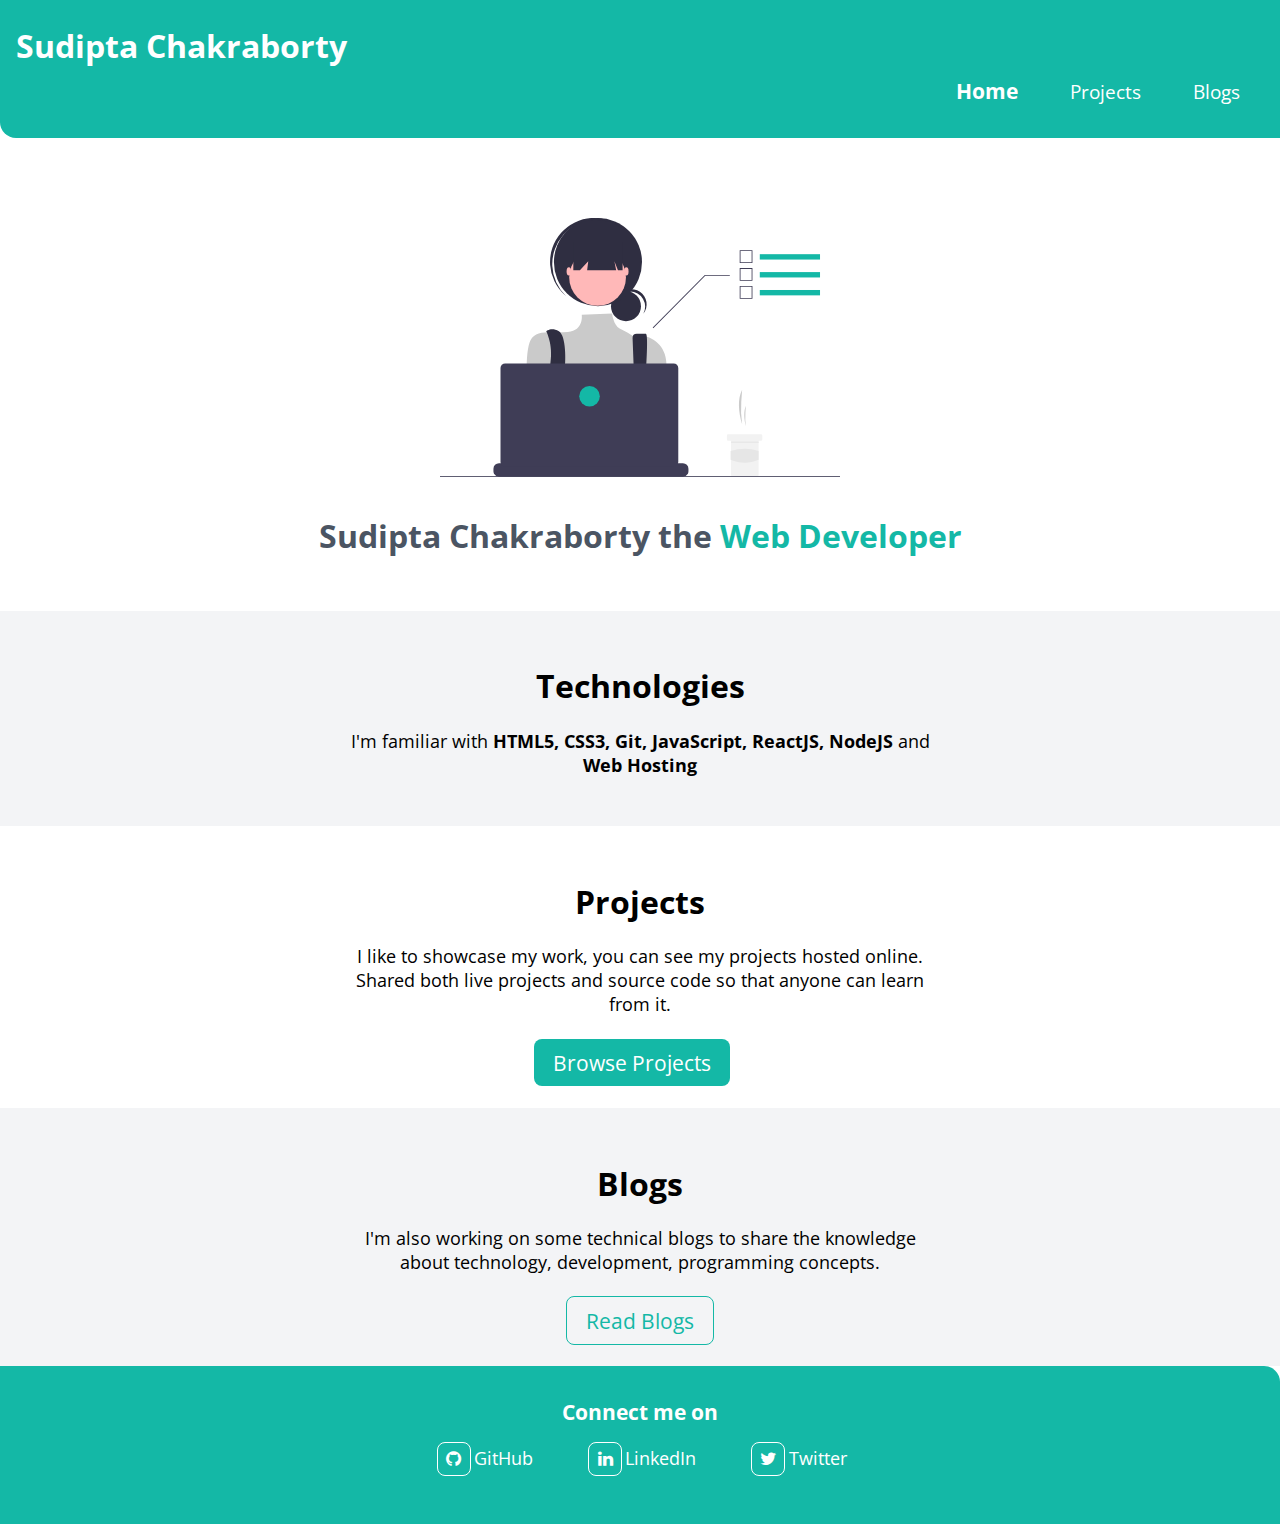
<file: index.html>
<!DOCTYPE html>
<html lang="en">

<head>
    <meta charset="UTF-8">
    <meta http-equiv="X-UA-Compatible" content="IE=edge">
    <meta name="viewport" content="width=device-width, initial-scale=1.0">
    <title>Home | Sudipta Chakraborty</title>
    <link rel="stylesheet" href="https://cdnjs.cloudflare.com/ajax/libs/font-awesome/4.7.0/css/font-awesome.min.css">
    <link href="styles.css" rel="stylesheet" />
</head>

<body>
    <nav class="navigation container">
        <div class="nav-brand"><a href="/">Sudipta Chakraborty</a></div>
        <ul class="list-non-bullet nav-pills">
            <li class="list-item-inline">
                <a class="link link-active" href="/">Home</a>
            </li>
            <li class="list-item-inline">
                <a class="link" href="/projects.html">Projects</a>
            </li>
            <li class="list-item-inline">
                <a class="link" href="/blogs.html">Blogs</a>
            </li>
        </ul>
    </nav>

    <header class="header">
        <!-- theme color - #14b8a6 -->
        <img class="header-img" src="images/header.svg">
        <h1 class="header-heading">Sudipta Chakraborty the <span class="heading-inverted">Web Developer</span></h1>
    </header>

    <section class="section section-off-white">
        <div class="container container-center">
            <h1>Technologies</h1>
            <p>I'm familiar with <strong>HTML5, CSS3, Git, JavaScript, ReactJS, NodeJS</strong> and <strong>Web
                    Hosting</strong></p>
        </div>
    </section>
    <section class="section">
        <div class="container container-center">
            <h1>Projects</h1>
            <p>I like to showcase my work, you can see my projects hosted online. Shared both live projects and source
                code so that anyone can learn from it.</p>
            <div class="button-center">
                <a class="link link-primary" href="/projects.html">Browse Projects</a>
            </div>
        </div>
    </section>
    <section class="section section-off-white">
        <div class="container container-center">
            <h1>Blogs</h1>
            <p>I'm also working on some technical blogs to share the knowledge about technology, development,
                programming concepts.</p>
            <div class="button-center">
                <a class="link link-secondary" href="/blogs.html">Read Blogs</a>
            </div>
        </div>
    </section>

    <footer class="footer">
        <div class="footer-header">Connect me on</div>
        <ul class="social-links list-non-bullet">
            <li class="list-item-inline"><a class="link" href="https://github.com/SudiptaChakraborty51"
                    target="_blank"><i class="fa fa-github"></i>GitHub</a></li>
            <li class="list-item-inline"><a class="link"
                    href="https://www.linkedin.com/in/sudipta-chakraborty-4a371a212/" target="_blank"><i
                        class="fa fa-linkedin"></i>LinkedIn</a></li>
            <li class="list-item-inline"><a class="link" href="https://twitter.com/Sudipta41158180" target="_blank"><i
                        class="fa fa-twitter"></i>Twitter</a></li>
        </ul>
    </footer>
</body>

</html>
</file>
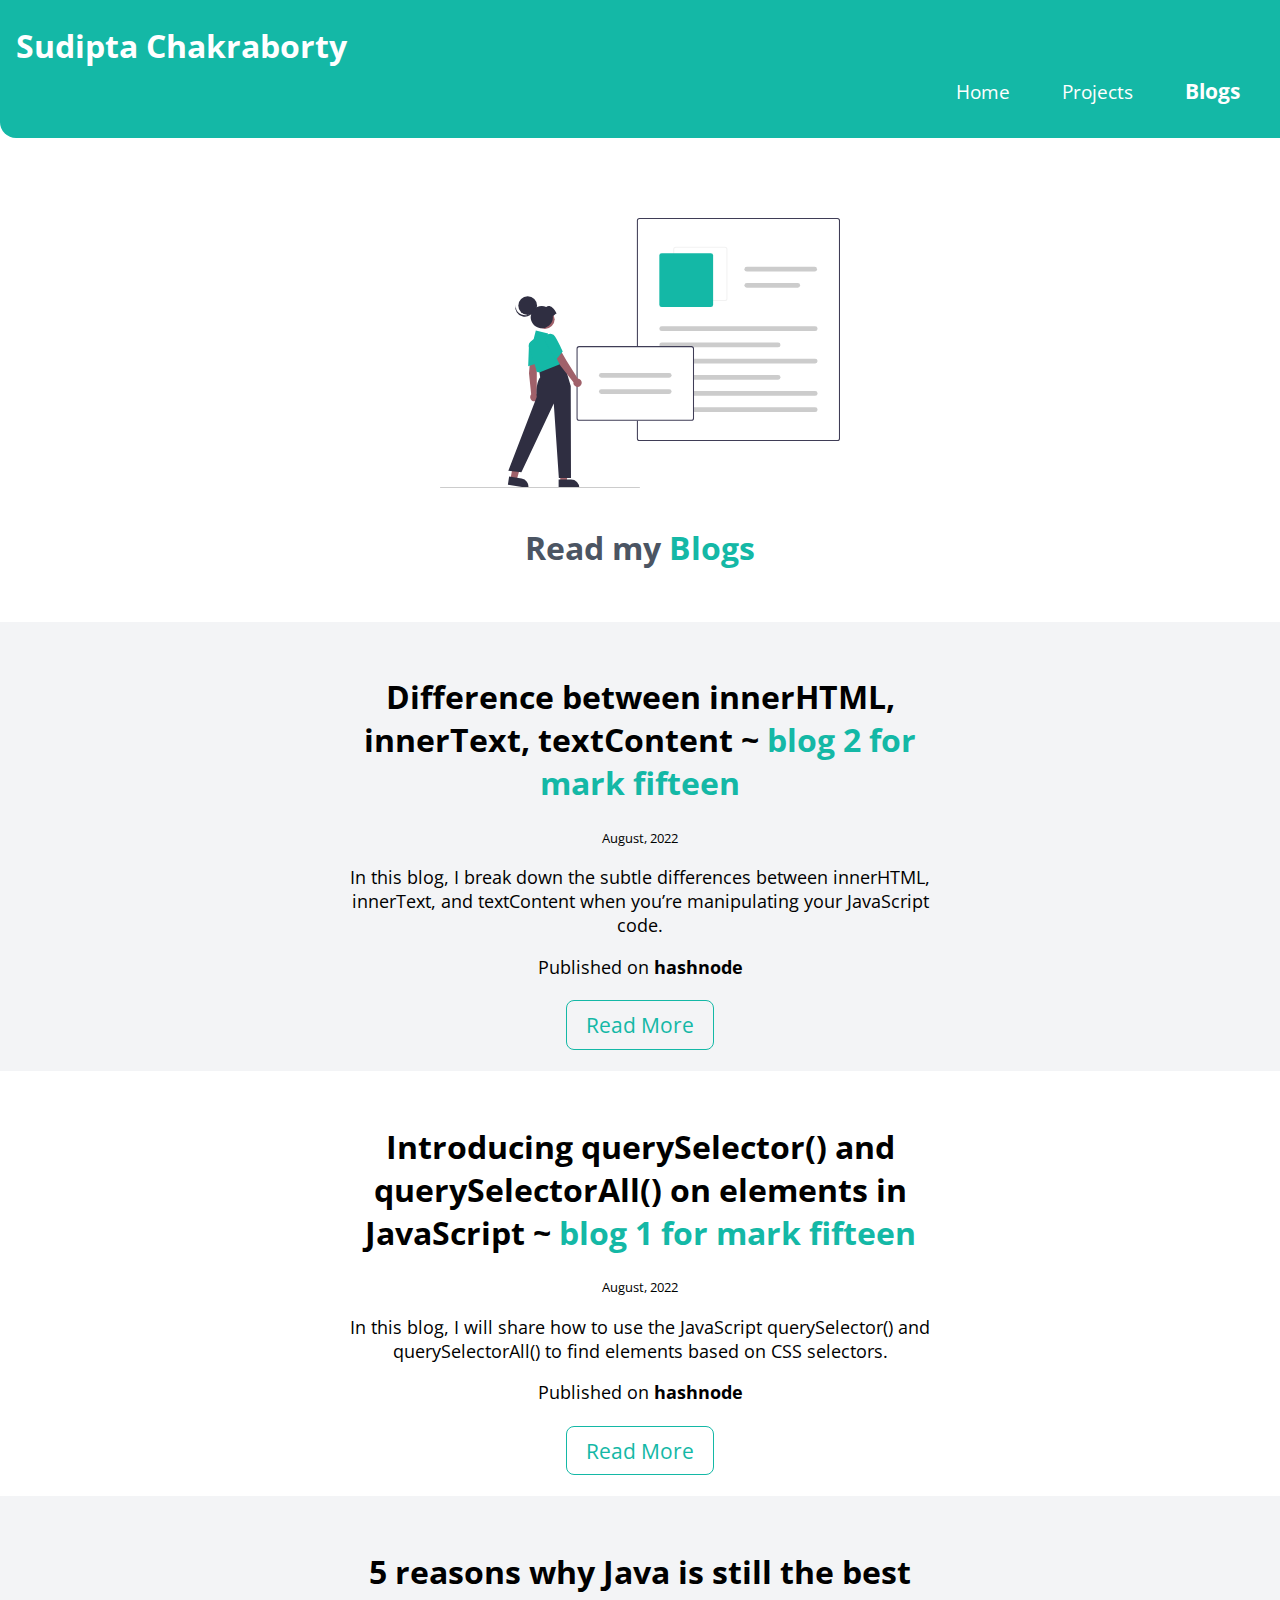
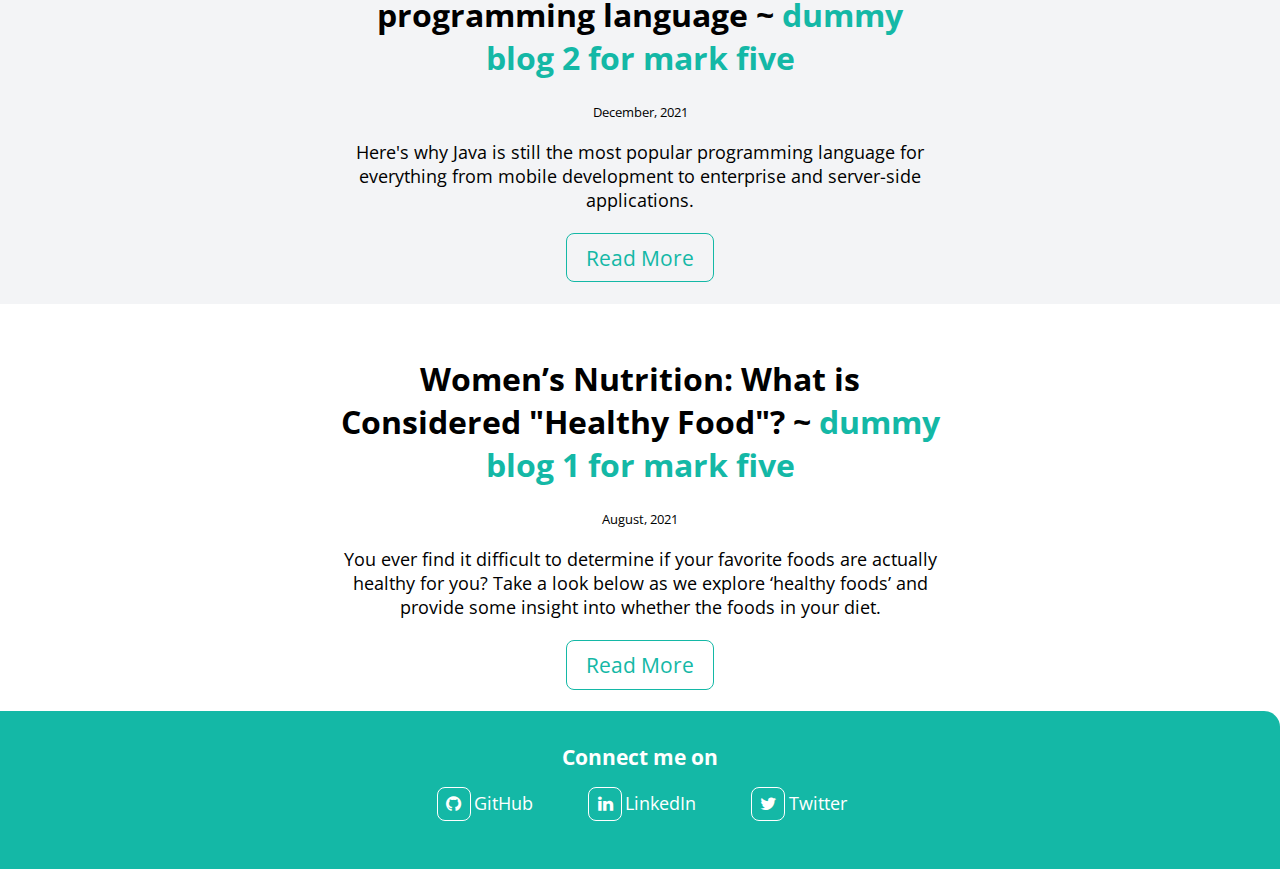
<file: blogs.html>
<!DOCTYPE html>
<html lang="en">

<head>
    <meta charset="UTF-8">
    <meta http-equiv="X-UA-Compatible" content="IE=edge">
    <meta name="viewport" content="width=device-width, initial-scale=1.0">
    <title>Blogs | Sudipta Chakraborty</title>
    <link rel="stylesheet" href="https://cdnjs.cloudflare.com/ajax/libs/font-awesome/4.7.0/css/font-awesome.min.css">
    <link href="styles.css" rel="stylesheet" />
</head>

<body>
    <nav class="navigation container">
        <div class="nav-brand"><a href="/">Sudipta Chakraborty</a></div>
        <ul class="list-non-bullet nav-pills">
            <li class="list-item-inline">
                <a class="link" href="/">Home</a>
            </li>
            <li class="list-item-inline">
                <a class="link" href="/projects.html">Projects</a>
            </li>
            <li class="list-item-inline">
                <a class="link link-active" href="/blogs.html">Blogs</a>
            </li>
        </ul>
    </nav>

    <header class="header">
        <!-- theme color - #14b8a6 -->
        <img class="header-img" src="images/blogs.svg">
        <h1 class="header-heading">Read my <span class="heading-inverted">Blogs</span></h1>
    </header>

    <section class="section section-off-white">
        <div class="container container-center">
            <h1>Difference between innerHTML, innerText, textContent ~ <span class="mark"> blog
                    2 for mark fifteen</span></h1>
            <small>August, 2022</small>
            <p>In this blog, I break down the subtle differences between innerHTML, innerText, and textContent when
                you’re manipulating your JavaScript code.</p>
            <p>Published on <strong>hashnode</strong></p>
            <div class="button-center">
                <a class="link link-secondary" target="_blank"
                    href="https://sudipta26.hashnode.dev/difference-between-innerhtml-innertext-textcontent">Read
                    More</a>
            </div>
        </div>
    </section>
    <section class="section">
        <div class="container container-center">
            <h1>Introducing querySelector() and querySelectorAll() on elements in JavaScript ~ <span class="mark"> blog
                    1 for mark fifteen</span></h1>
            <small>August, 2022</small>
            <p>In this blog, I will share how to use the JavaScript querySelector() and querySelectorAll() to find
                elements based on CSS selectors.</p>
            <p>Published on <strong>hashnode</strong></p>
            <div class="button-center">
                <a class="link link-secondary" target="_blank"
                    href="https://sudipta26.hashnode.dev/introducing-queryselector-and-queryselectorall-on-elements-in-javascript">Read
                    More</a>
            </div>
        </div>
    </section>
    <section class="section section-off-white">
        <div class="container container-center">
            <h1>5 reasons why Java is still the best programming language ~ <span class="mark">dummy blog 2 for mark
                    five</span></h1>
            <small>December, 2021</small>
            <p>Here's why Java is still the most popular programming language for everything from
                mobile development to enterprise and server-side applications.</p>
            <div class="button-center">
                <a class="link link-secondary" href="/java_blog.html">Read More</a>
            </div>
        </div>
    </section>
    <section class="section">
        <div class="container container-center">
            <h1>Women’s Nutrition: What is Considered "Healthy Food"? ~ <span class="mark">dummy blog 1 for mark
                    five</span></h1>
            <small>August, 2021</small>
            <p>You ever find it difficult to determine if your favorite foods are actually healthy for
                you? Take a look below as we explore ‘healthy foods’ and provide some insight into whether the foods in
                your diet.</p>
            <div class="button-center">
                <a class="link link-secondary" href="/nutrition_blog.html">Read More</a>
            </div>
        </div>
    </section>

    <footer class="footer">
        <div class="footer-header">Connect me on</div>
        <ul class="social-links list-non-bullet">
            <li class="list-item-inline"><a class="link" href="https://github.com/SudiptaChakraborty51"
                    target="_blank"><i class="fa fa-github"></i>GitHub</a></li>
            <li class="list-item-inline"><a class="link"
                    href="https://www.linkedin.com/in/sudipta-chakraborty-4a371a212/" target="_blank"><i
                        class="fa fa-linkedin"></i>LinkedIn</a></li>
            <li class="list-item-inline"><a class="link" href="https://twitter.com/Sudipta41158180" target="_blank"><i
                        class="fa fa-twitter"></i>Twitter</a></li>
        </ul>
    </footer>
</body>

</html>
</file>
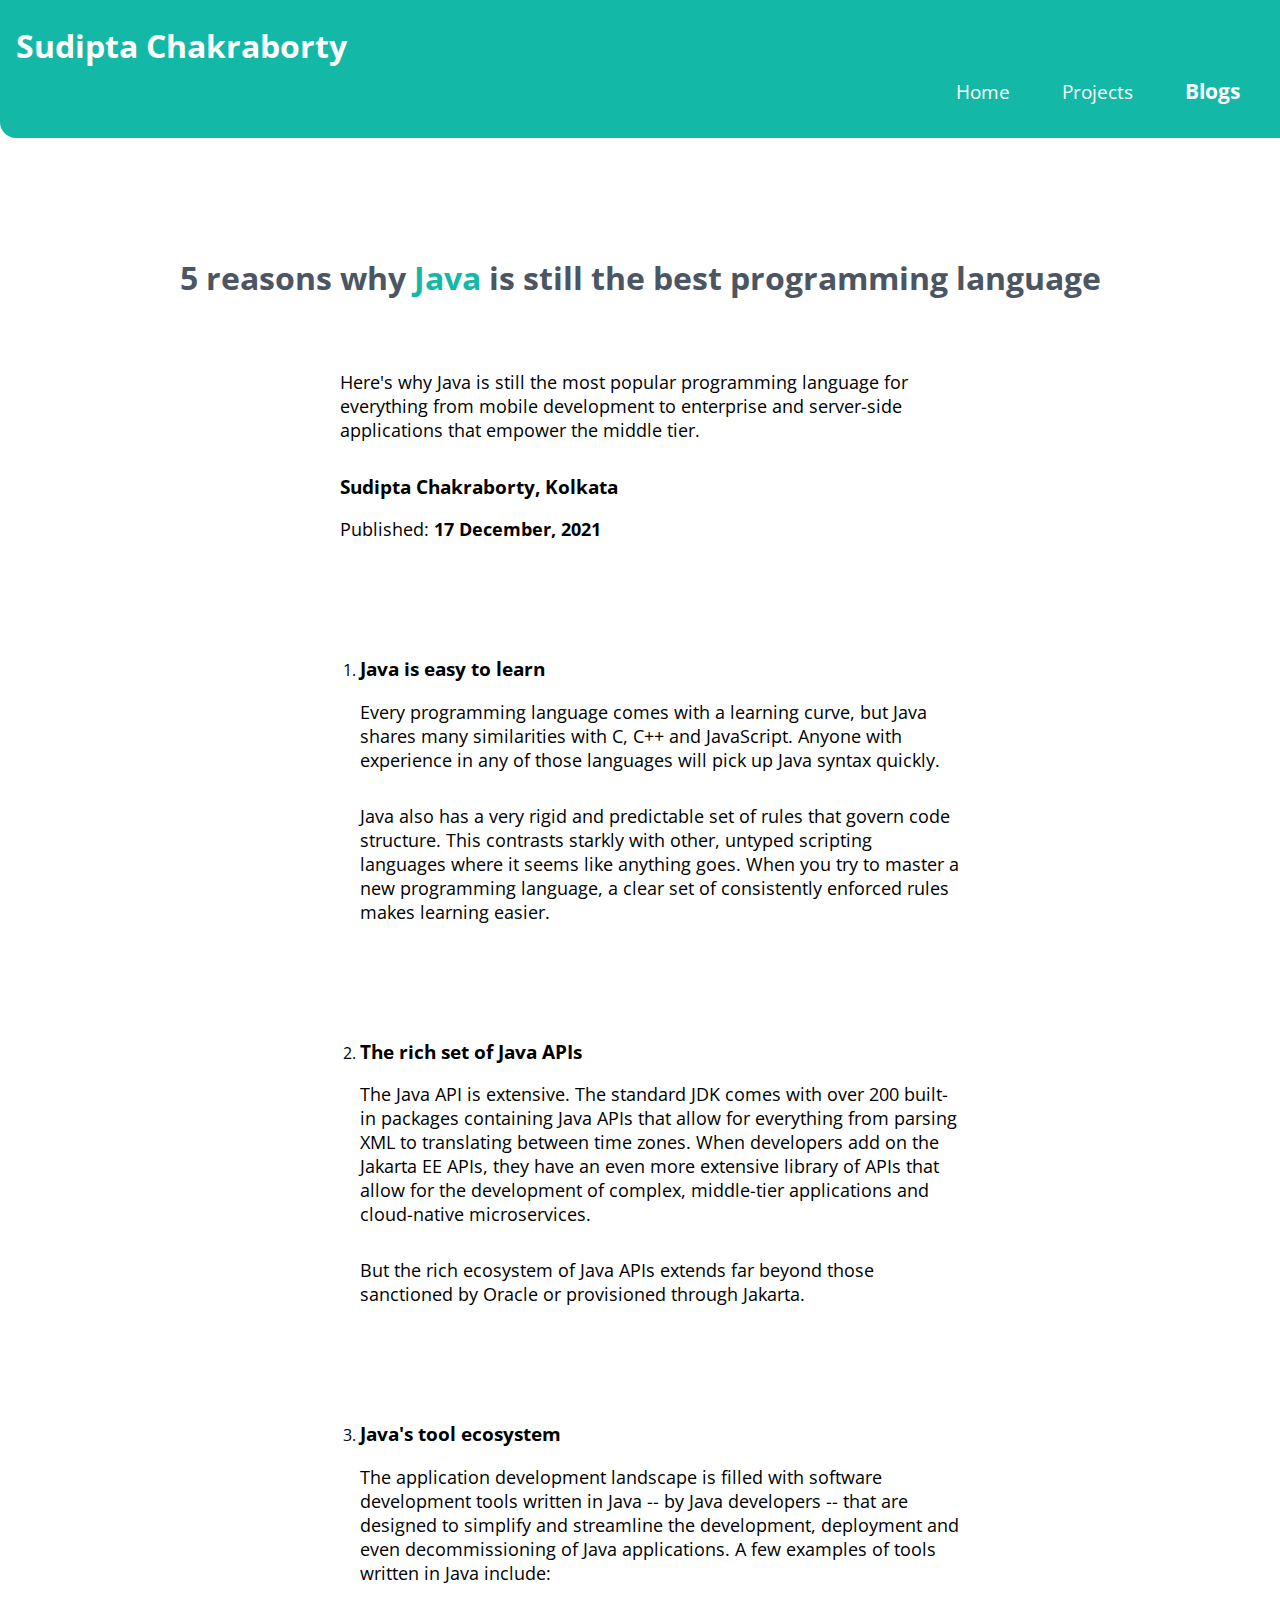
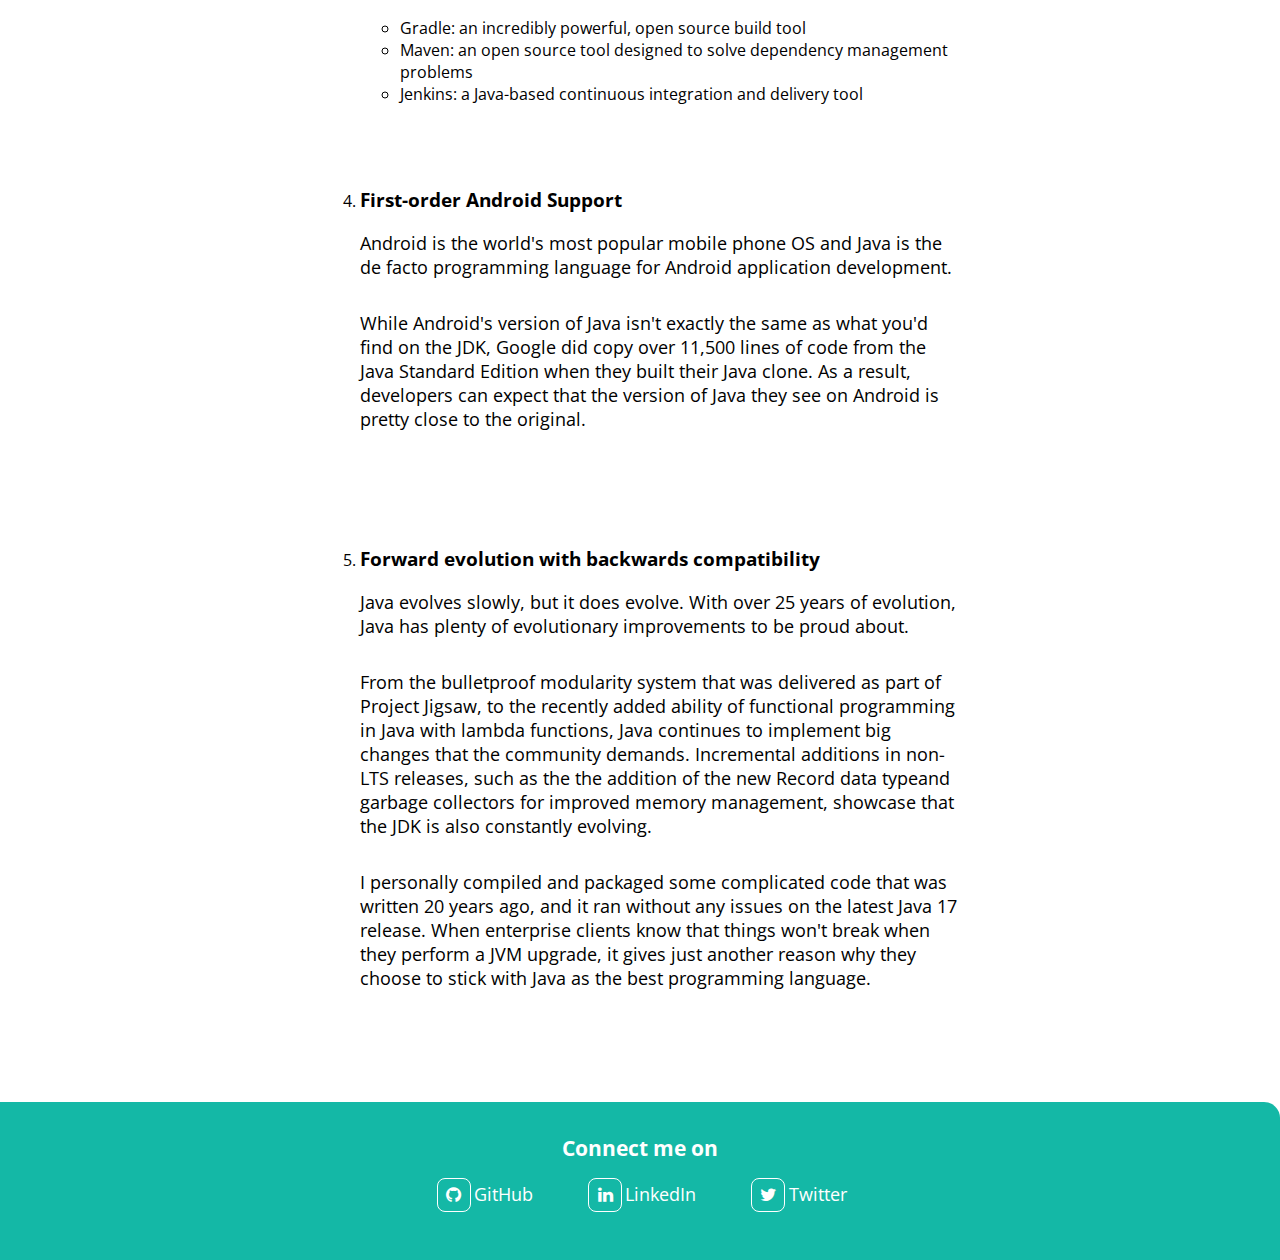
<file: java_blog.html>
<!DOCTYPE html>
<html lang="en">

<head>
    <meta charset="UTF-8">
    <meta http-equiv="X-UA-Compatible" content="IE=edge">
    <meta name="viewport" content="width=device-width, initial-scale=1.0">
    <title>Blogs | 5 reasons why Java is still the best programming language</title>
    <link rel="stylesheet" href="https://cdnjs.cloudflare.com/ajax/libs/font-awesome/4.7.0/css/font-awesome.min.css">
    <link href="styles.css" rel="stylesheet" />
</head>

<body>
    <nav class="navigation container">
        <div class="nav-brand"><a href="/">Sudipta Chakraborty</a></div>
        <ul class="list-non-bullet nav-pills">
            <li class="list-item-inline">
                <a class="link" href="/">Home</a>
            </li>
            <li class="list-item-inline">
                <a class="link" href="/projects.html">Projects</a>
            </li>
            <li class="list-item-inline">
                <a class="link link-active" href="/blogs.html">Blogs</a>
            </li>
        </ul>
    </nav>

    <header class="header">
        <!-- theme color - #14b8a6 -->
        <h1 class="header-heading">5 reasons why <span class="heading-inverted">Java</span> is still the best
            programming language</h1>
    </header>

    <article class="container-center showcase-blog">
        <p>Here's why Java is still the most popular programming language for everything from mobile development to
            enterprise and server-side applications that empower the middle tier.</p>
        <h3><span class="heading-inverted">Sudipta Chakraborty, </span>Kolkata</h3>
        <p>Published: <strong>17 December, 2021</strong></p>
    </article>

    <ol>
        <li class="container-center">
            <article class="container-center showcase-blog">
                <h3>Java is easy to learn</h3>
                <p>Every programming language comes with a learning curve, but Java shares many similarities with C, C++
                    and JavaScript. Anyone with experience in any of those languages will pick up Java syntax quickly.
                </p>
                <p>Java also has a very rigid and predictable set of rules that govern code structure. This contrasts
                    starkly with other, untyped scripting languages where it seems like anything goes. When you try to
                    master a new programming language, a clear set of consistently enforced rules makes learning easier.
                </p>
            </article>
        </li>
        <li class="container-center">
            <article class="container-center showcase-blog">
                <h3>The rich set of Java APIs</h3>
                <p>The Java API is extensive. The standard JDK comes with over 200 built-in packages containing Java
                    APIs that allow for everything from parsing XML to translating between time zones. When developers
                    add on the Jakarta EE APIs, they have an even more extensive library of APIs that allow for the
                    development of complex, middle-tier applications and cloud-native microservices.</p>
                <p>But the rich ecosystem of Java APIs extends far beyond those sanctioned by Oracle or provisioned
                    through Jakarta.</p>
            </article>
        </li>
        <li class="container-center">
            <article class="container-center showcase-blog">
                <h3>Java's tool ecosystem</h3>
                <p>The application development landscape is filled with software development tools written in Java -- by
                    Java developers -- that are designed to simplify and streamline the development, deployment and even
                    decommissioning of Java applications. A few examples of tools written in Java include:</p>
                <ul>
                    <li>Gradle: an incredibly powerful, open source build tool</li>
                    <li>Maven: an open source tool designed to solve dependency management problems</li>
                    <li>Jenkins: a Java-based continuous integration and delivery tool</li>
                </ul>
            </article>
        </li>
        <li class="container-center">
            <article class="container-center showcase-blog">
                <h3>First-order Android Support</h3>
                <p>Android is the world's most popular mobile phone OS and Java is the de facto programming language for
                    Android application development.</p>
                <p>While Android's version of Java isn't exactly the same as what you'd find on the JDK, Google did copy
                    over 11,500 lines of code from the Java Standard Edition when they built their Java clone. As a
                    result, developers can expect that the version of Java they see on Android is pretty close to the
                    original.</p>
            </article>
        </li>
        <li class="container-center">
            <article class="container-center showcase-blog">
                <h3>Forward evolution with backwards compatibility</h3>
                <p>Java evolves slowly, but it does evolve. With over 25 years of evolution, Java has plenty of
                    evolutionary improvements to be proud about.</p>
                <p>From the bulletproof modularity system that was delivered as part of Project Jigsaw, to the recently
                    added ability of functional programming in Java with lambda functions, Java continues to implement
                    big changes that the community demands. Incremental additions in non-LTS releases, such as the the
                    addition of the new Record data typeand garbage collectors for improved memory management, showcase
                    that the JDK is also constantly evolving.</p>
                <p>I personally compiled and packaged some complicated code that was written 20 years ago, and it ran
                    without any issues on the latest Java 17 release. When enterprise clients know that things won't
                    break when they perform a JVM upgrade, it gives just another reason why they choose to stick with
                    Java as the best programming language.</p>
            </article>
        </li>
    </ol>

    <footer class="footer">
        <div class="footer-header">Connect me on</div>
        <ul class="social-links list-non-bullet">
            <li class="list-item-inline"><a class="link" href="https://github.com/SudiptaChakraborty51"
                    target="_blank"><i class="fa fa-github"></i>GitHub</a></li>
            <li class="list-item-inline"><a class="link"
                    href="https://www.linkedin.com/in/sudipta-chakraborty-4a371a212/" target="_blank"><i
                        class="fa fa-linkedin"></i>LinkedIn</a></li>
            <li class="list-item-inline"><a class="link" href="https://twitter.com/Sudipta41158180" target="_blank"><i
                        class="fa fa-twitter"></i>Twitter</a></li>
        </ul>
    </footer>
</body>

</html>
</file>
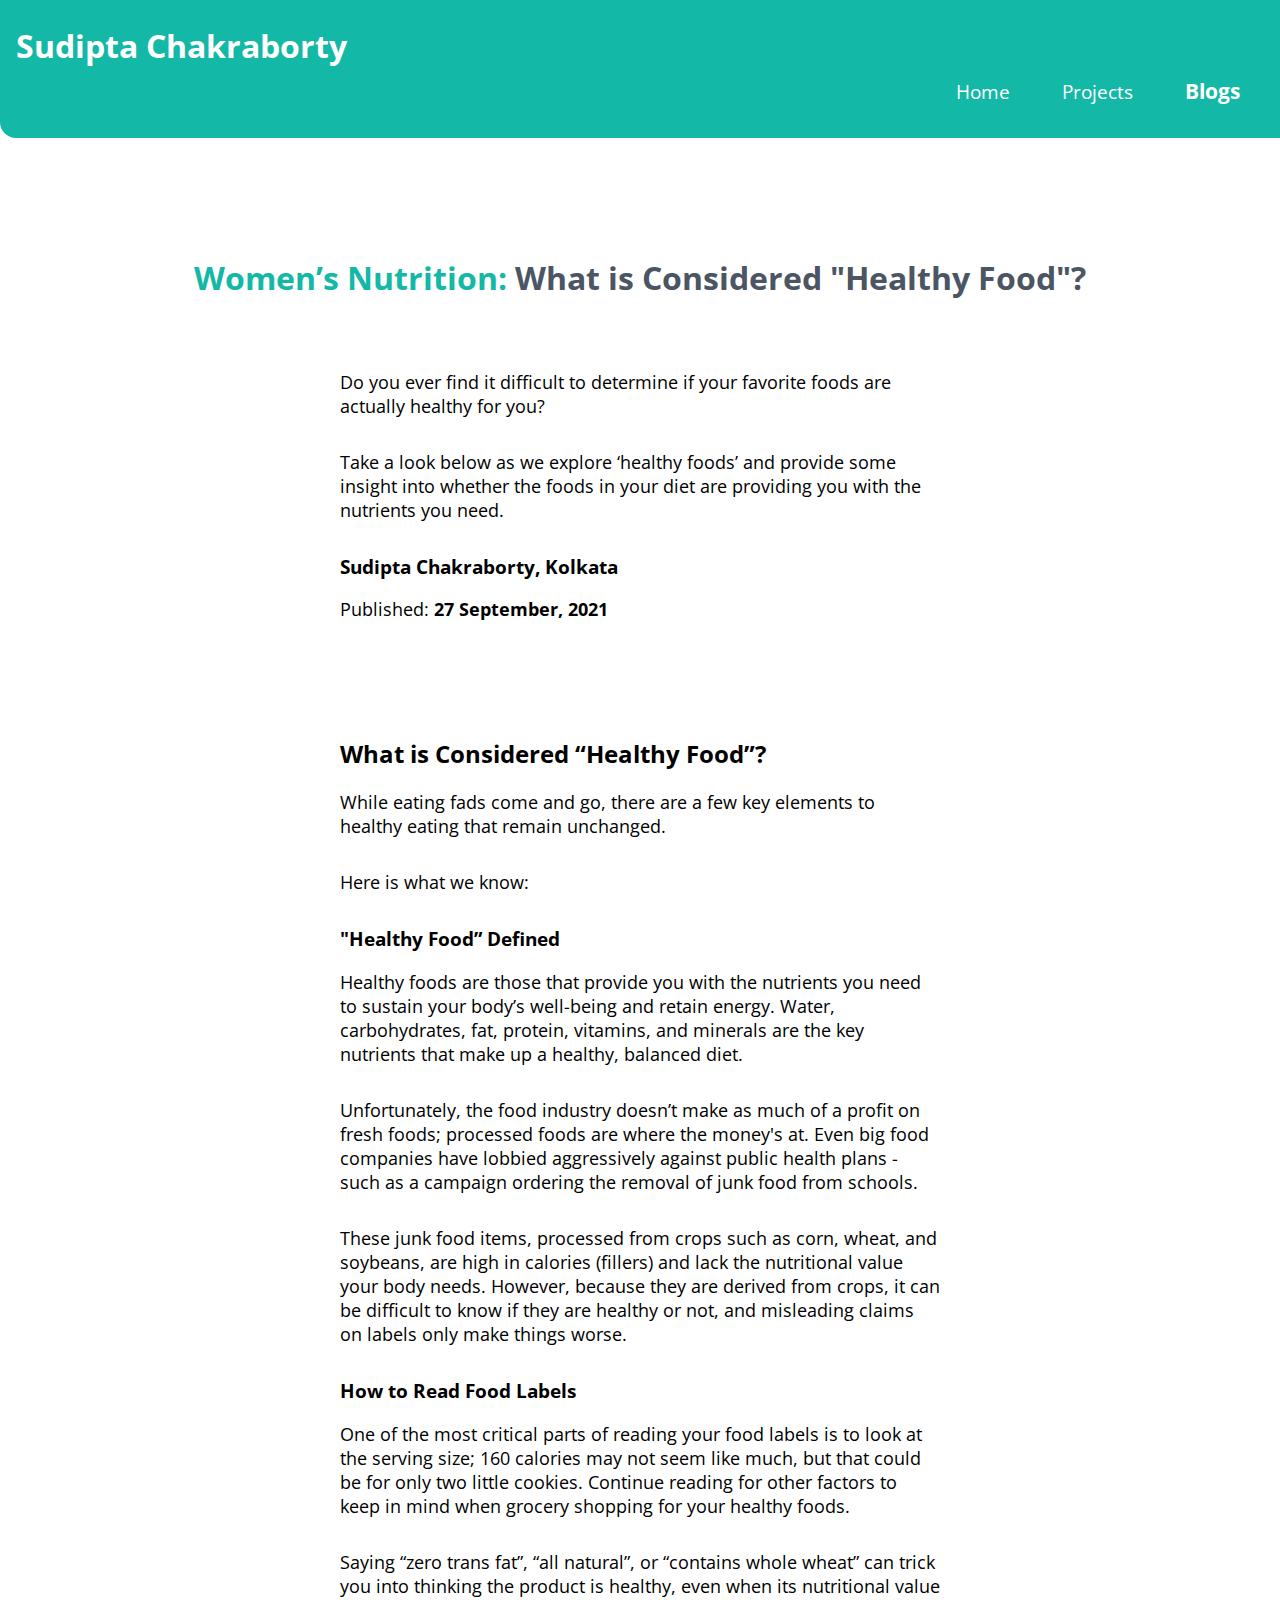
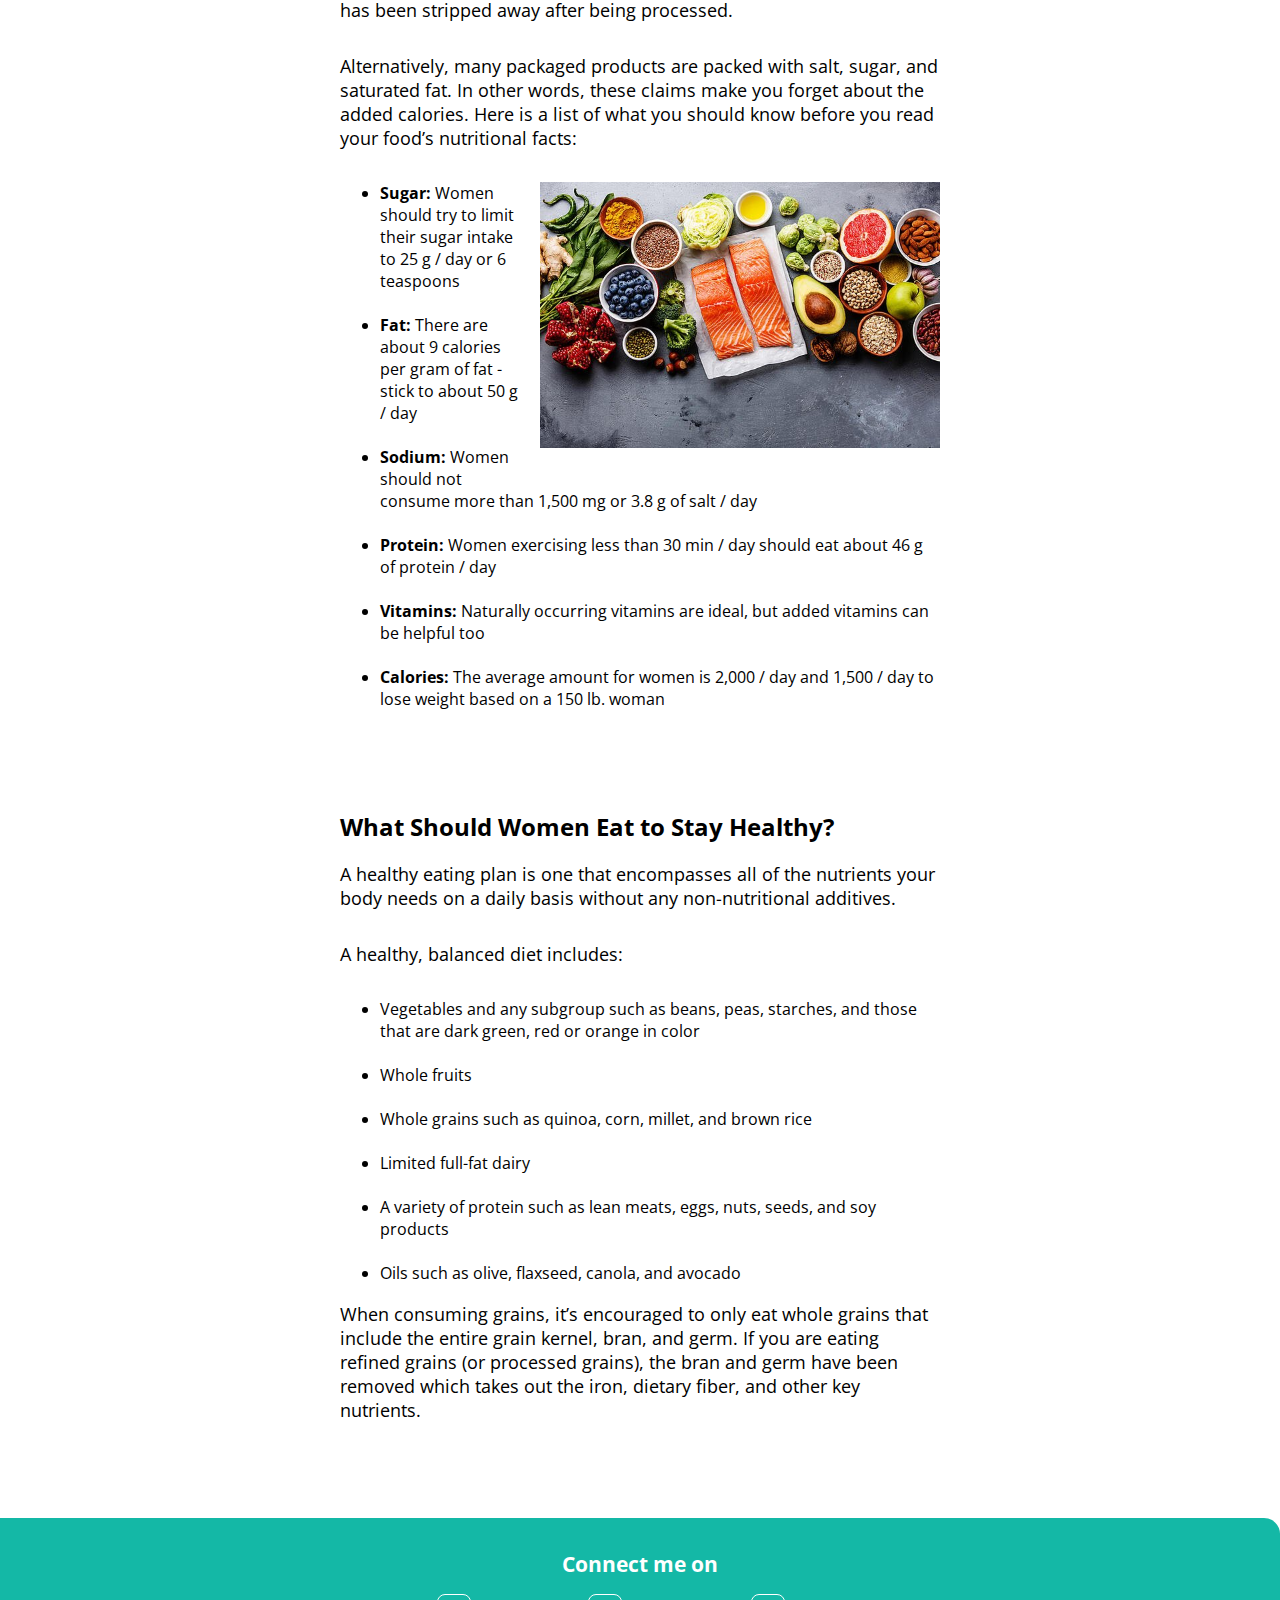
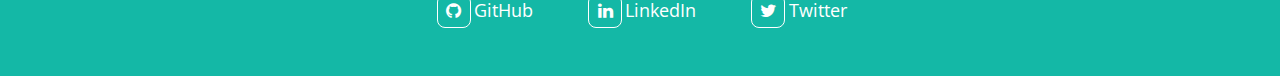
<file: nutrition_blog.html>
<!DOCTYPE html>
<html lang="en">

<head>
    <meta charset="UTF-8">
    <meta http-equiv="X-UA-Compatible" content="IE=edge">
    <meta name="viewport" content="width=device-width, initial-scale=1.0">
    <title>Blogs | Women’s Nutrition: What is Considered "Healthy Food"?</title>
    <link rel="stylesheet" href="https://cdnjs.cloudflare.com/ajax/libs/font-awesome/4.7.0/css/font-awesome.min.css">
    <link href="styles.css" rel="stylesheet" />
</head>

<body>
    <nav class="navigation container">
        <div class="nav-brand"><a href="/">Sudipta Chakraborty</a></div>
        <ul class="list-non-bullet nav-pills">
            <li class="list-item-inline">
                <a class="link" href="/">Home</a>
            </li>
            <li class="list-item-inline">
                <a class="link" href="/projects.html">Projects</a>
            </li>
            <li class="list-item-inline">
                <a class="link link-active" href="/blogs.html">Blogs</a>
            </li>
        </ul>
    </nav>

    <header class="header">
        <!-- theme color - #14b8a6 -->
        <h1 class="header-heading"><span class="heading-inverted">Women’s Nutrition: </span>What is Considered "Healthy
            Food"?</h1>
    </header>

    <article class="container-center showcase-blog">
        <p>Do you ever find it difficult to determine if your favorite foods are actually healthy for you?</p>
        <p>Take a look below as we explore ‘healthy foods’ and provide some insight into whether the foods in your diet
            are providing you with the nutrients you need.</p>
        <h3><span class="heading-inverted">Sudipta Chakraborty, </span>Kolkata</h3>
        <p>Published: <strong>27 September, 2021</strong></p>
    </article>

    <article class="container-center showcase-blog">
        <h2>What is Considered “Healthy Food”?</h2>
        <p>While eating fads come and go, there are a few key elements to healthy eating that remain unchanged.</p>
        <p>Here is what we know: </p>
        <h3>"Healthy Food” Defined</h3>
        <p>Healthy foods are those that provide you with the nutrients you need to sustain your body’s well-being and
            retain energy. Water, carbohydrates, fat, protein, vitamins, and minerals are the key nutrients that make up
            a healthy, balanced diet.</p>
        <p>Unfortunately, the food industry doesn’t make as much of a profit on fresh foods; processed foods are where
            the money's at. Even big food companies have lobbied aggressively against public health plans - such as a
            campaign ordering the removal of junk food from schools.</p>
        <p>These junk food items, processed from crops such as corn, wheat, and soybeans, are high in calories (fillers)
            and lack the nutritional value your body needs. However, because they are derived from crops, it can be
            difficult to know if they are healthy or not, and misleading claims on labels only make things worse.</p>
        <h3>How to Read Food Labels</h3>
        <p>One of the most critical parts of reading your food labels is to look at the serving size; 160 calories may
            not seem like much, but that could be for only two little cookies. Continue reading for other factors to
            keep in mind when grocery shopping for your healthy foods.</p>
        <p>Saying “zero trans fat”, “all natural”, or “contains whole wheat” can trick you into thinking the product is
            healthy, even when its nutritional value has been stripped away after being processed.</p>
        <p>Alternatively, many packaged products are packed with salt, sugar, and saturated fat. In other words, these
            claims make you forget about the added calories. Here is a list of what you should know before you read your
            food’s nutritional facts:</p>
        <img src="images/foods.jpg" class="nutrition-blog-img">
        <ul>
            <li><strong>Sugar: </strong>Women should try to limit their sugar intake to 25 g / day or 6 teaspoons</li>
            <br>
            <li><strong>Fat: </strong>There are about 9 calories per gram of fat - stick to about 50 g / day</li><br>
            <li><strong>Sodium: </strong>Women should not consume more than 1,500 mg or 3.8 g of salt / day</li><br>
            <li><strong>Protein: </strong>Women exercising less than 30 min / day should eat about 46 g of protein / day
            </li><br>
            <li><strong>Vitamins: </strong>Naturally occurring vitamins are ideal, but added vitamins can be helpful too
            </li><br>
            <li><strong>Calories: </strong>The average amount for women is 2,000 / day and 1,500 / day to lose weight
                based on a 150 lb. woman</li>
        </ul>
    </article>

    <article class="container-center showcase-blog">
        <h2>What Should Women Eat to Stay Healthy?</h2>
        <p>A healthy eating plan is one that encompasses all of the nutrients your body needs on a daily basis without
            any non-nutritional additives.</p>
        <p>A healthy, balanced diet includes:</p>
        <ul>
            <li>Vegetables and any subgroup such as beans, peas, starches, and those that are dark green, red or orange
                in color</li><br>
            <li>Whole fruits</li><br>
            <li>Whole grains such as quinoa, corn, millet, and brown rice</li><br>
            <li>Limited full-fat dairy</li><br>
            <li>A variety of protein such as lean meats, eggs, nuts, seeds, and soy products</li><br>
            <li>Oils such as olive, flaxseed, canola, and avocado</li>
        </ul>
        <p>When consuming grains, it’s encouraged to only eat whole grains that include the entire grain kernel, bran,
            and germ. If you are eating refined grains (or processed grains), the bran and germ have been removed which
            takes out the iron, dietary fiber, and other key nutrients.</p>
    </article>

    <footer class="footer">
        <div class="footer-header">Connect me on</div>
        <ul class="social-links list-non-bullet">
            <li class="list-item-inline"><a class="link" href="https://github.com/SudiptaChakraborty51"
                    target="_blank"><i class="fa fa-github"></i>GitHub</a></li>
            <li class="list-item-inline"><a class="link"
                    href="https://www.linkedin.com/in/sudipta-chakraborty-4a371a212/" target="_blank"><i
                        class="fa fa-linkedin"></i>LinkedIn</a></li>
            <li class="list-item-inline"><a class="link" href="https://twitter.com/Sudipta41158180" target="_blank"><i
                        class="fa fa-twitter"></i>Twitter</a></li>
        </ul>
    </footer>
</body>

</html>
</file>
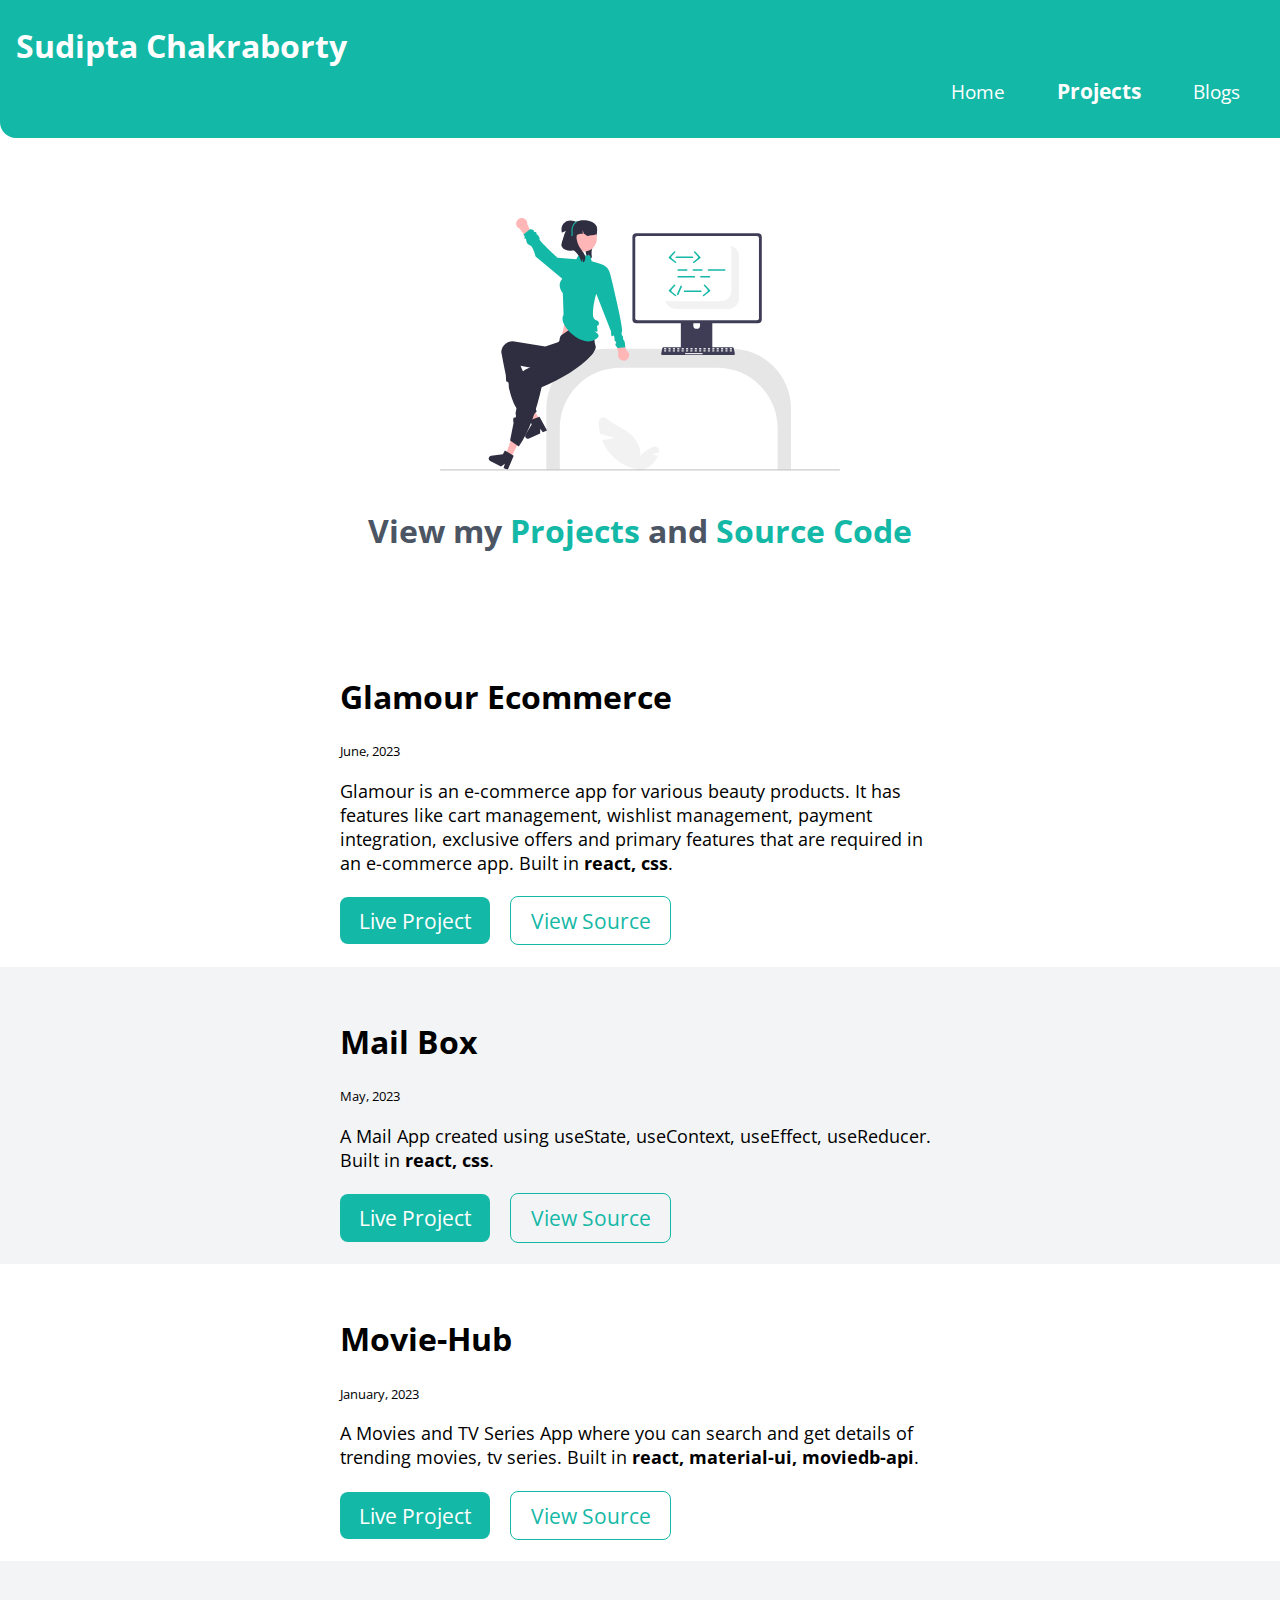
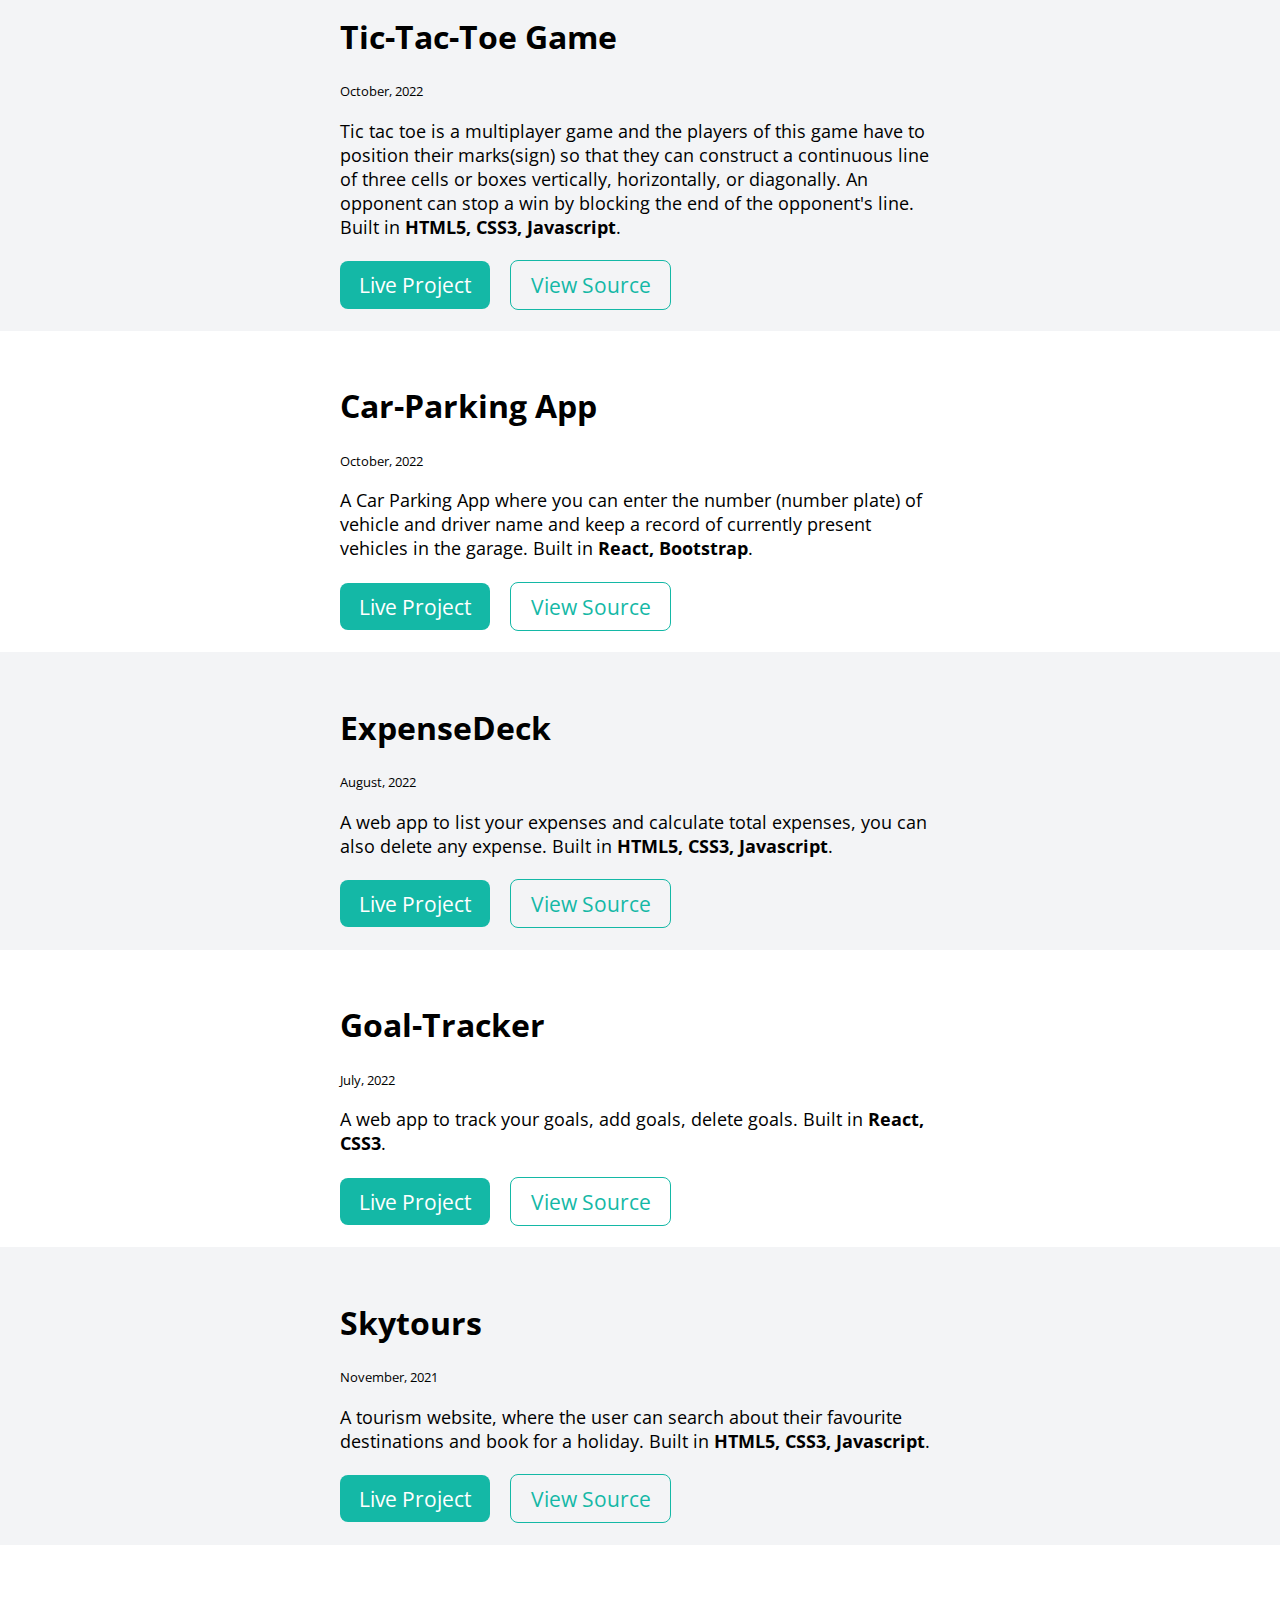
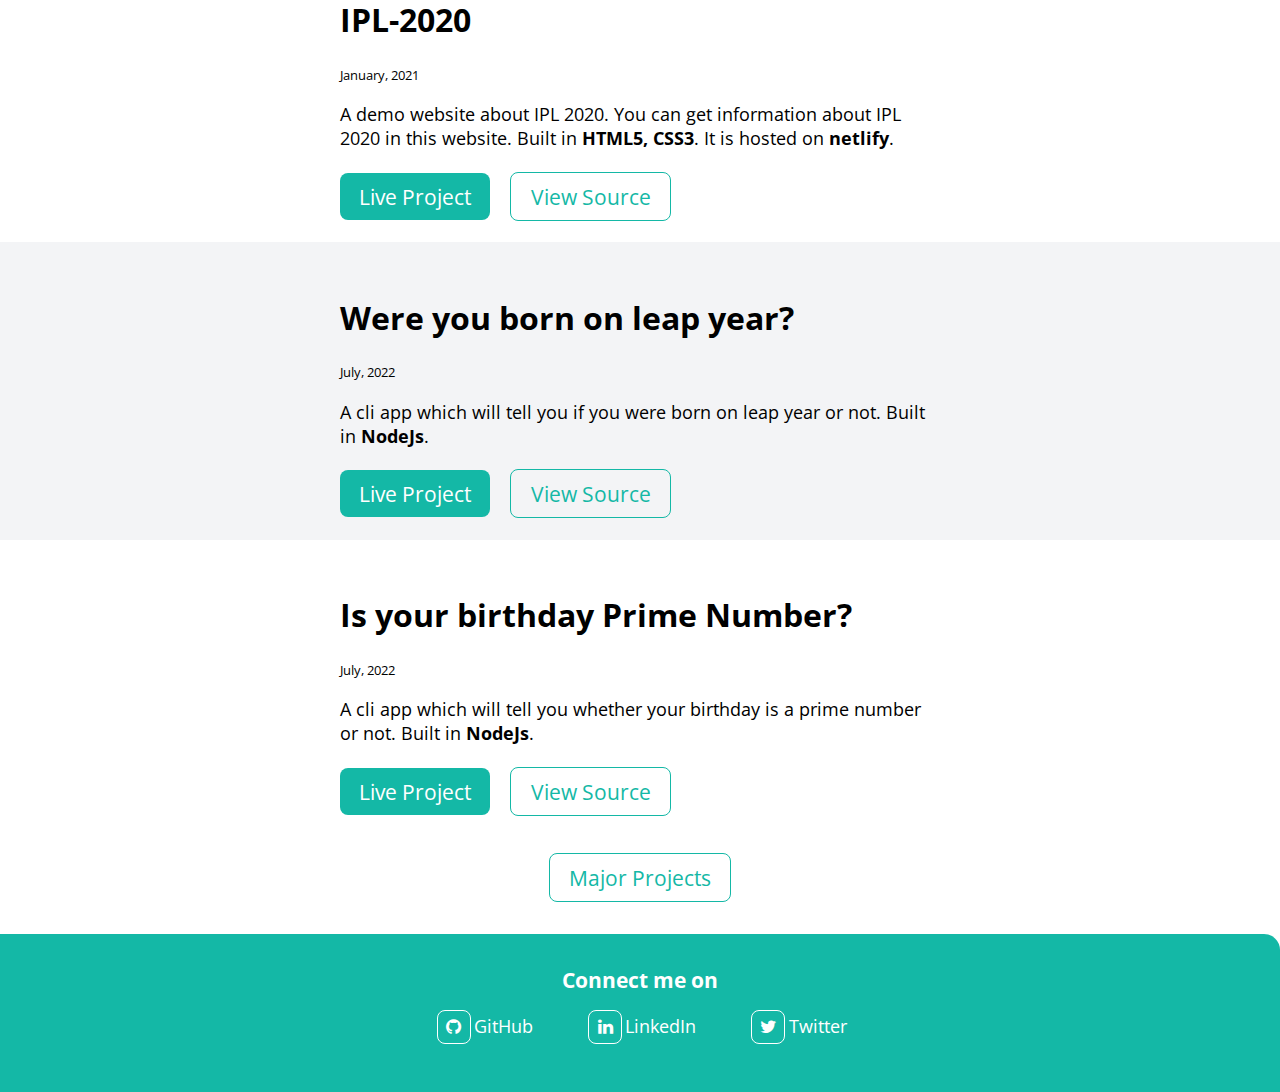
<file: otherProjects.html>
<!DOCTYPE html>
<html lang="en">

<head>
  <meta charset="UTF-8">
  <meta http-equiv="X-UA-Compatible" content="IE=edge">
  <meta name="viewport" content="width=device-width, initial-scale=1.0">
  <title>Projects | Sudipta Chakraborty</title>
  <link rel="stylesheet" href="https://cdnjs.cloudflare.com/ajax/libs/font-awesome/4.7.0/css/font-awesome.min.css">
  <link href="styles.css" rel="stylesheet" />
</head>

<body>
  <nav class="navigation container">
    <div class="nav-brand"><a href="/">Sudipta Chakraborty</a></div>
    <ul class="list-non-bullet nav-pills">
      <li class="list-item-inline">
        <a class="link" href="/">Home</a>
      </li>
      <li class="list-item-inline">
        <a class="link link-active" href="/projects.html">Projects</a>
      </li>
      <li class="list-item-inline">
        <a class="link" href="/blogs.html">Blogs</a>
      </li>
    </ul>
  </nav>

  <header class="header">
    <!-- theme color - #14b8a6 -->
    <img class="header-img" src="images/projects.svg">
    <h1 class="header-heading">View my <span class="heading-inverted">Projects</span> and <span
        class="heading-inverted">Source Code</span></h1>
  </header>

  <ul class="list-non-bullet">
    <li>
      <article class="showcase-list container container-center">
        <h1>Glamour Ecommerce</h1>
        <small>June, 2023</small>
        <p>Glamour is an e-commerce app for various beauty products. It has features like cart management, wishlist management, payment integration, exclusive offers and primary features that are required in an e-commerce app. Built in
          <strong>react, css</strong>.</p>
        <a class="link link-primary" target="_blank" href="https://glamour-ecommerce.vercel.app/">Live Project</a>
        <a class="link link-secondary" target="_blank"
          href="https://github.com/SudiptaChakraborty51/glamour-ecommerce">View
          Source</a>
      </article>
    </li>
    <li class="section-off-white">
      <article class="showcase-list container container-center">
        <h1>Mail Box</h1>
        <small>May, 2023</small>
        <p>A Mail App created using useState, useContext, useEffect, useReducer. Built in
          <strong>react, css</strong>.</p>
        <a class="link link-primary" target="_blank" href="https://csb-xmb411.netlify.app/">Live Project</a>
        <a class="link link-secondary" target="_blank"
          href="https://github.com/SudiptaChakraborty51/Mail-App">View
          Source</a>
      </article>
    </li>
    <li>
      <article class="showcase-list container container-center">
        <h1>Movie-Hub</h1>
        <small>January, 2023</small>
        <p>A Movies and TV Series App where you can search and get details of trending movies, tv series. Built in
          <strong>react, material-ui, moviedb-api</strong>.</p>
        <a class="link link-primary" target="_blank" href="https://movie-hub-by-sudipta.netlify.app/">Live Project</a>
        <a class="link link-secondary" target="_blank"
          href="https://github.com/SudiptaChakraborty51/movie-hub">View
          Source</a>
      </article>
    </li>
    <li class="section-off-white">
      <article class="showcase-list container container-center">
        <h1>Tic-Tac-Toe Game</h1>
        <small>October, 2022</small>
        <p>Tic tac toe is a multiplayer game and the players of this game have to position their marks(sign) so that they can construct a continuous line of three cells or boxes vertically, horizontally, or diagonally. An opponent can stop a win by blocking the end of the opponent's line. Built in
          <strong>HTML5, CSS3, Javascript</strong>.</p>
        <a class="link link-primary" target="_blank" href="https://tic-tac-toe-by-sudipta.netlify.app/">Live Project</a>
        <a class="link link-secondary" target="_blank"
          href="https://github.com/SudiptaChakraborty51/Tic-Tac-Toe">View
          Source</a>
      </article>
    </li>
    <li>
      <article class="showcase-list container container-center">
        <h1>Car-Parking App</h1>
        <small>October, 2022</small>
        <p>A Car Parking App where you can enter the number (number plate) of vehicle and driver name and keep a record of currently present vehicles in the garage. Built in <strong>React, Bootstrap</strong>.</p>
        <a class="link link-primary" target="_blank" href="https://car-parking-management-app.netlify.app/">Live Project</a>
        <a class="link link-secondary" target="_blank" href="https://github.com/SudiptaChakraborty51/parking-app">View
          Source</a>
      </article>
    </li>
    <li class="section-off-white">
      <article class="showcase-list container container-center">
        <h1>ExpenseDeck</h1>
        <small>August, 2022</small>
        <p>A web app to list your expenses and calculate total expenses, you can also delete any expense. Built in
          <strong>HTML5, CSS3, Javascript</strong>.</p>
        <a class="link link-primary" target="_blank" href="https://expensedeck.netlify.app/">Live Project</a>
        <a class="link link-secondary" target="_blank"
          href="https://github.com/SudiptaChakraborty51/JavaScript-Course-II">View
          Source</a>
      </article>
    </li>
    <li>
      <article class="showcase-list container container-center">
        <h1>Goal-Tracker</h1>
        <small>July, 2022</small>
        <p>A web app to track your goals, add goals, delete goals. Built in <strong>React, CSS3</strong>.</p>
        <a class="link link-primary" target="_blank" href="https://track-your-goal.netlify.app/">Live Project</a>
        <a class="link link-secondary" target="_blank" href="https://github.com/SudiptaChakraborty51/goal-tracker">View
          Source</a>
      </article>
    </li>
    <li class="section-off-white">
      <article class="showcase-list container container-center">
        <h1>Skytours</h1>
        <small>November, 2021</small>
        <p>A tourism website, where the user can search about their favourite destinations and book for a holiday. Built
          in <strong>HTML5, CSS3, Javascript</strong>.</p>
        <a class="link link-primary" target="_blank" href="https://skytours-travel-agency.netlify.app/">Live
          Project</a>
        <a class="link link-secondary" target="_blank" href="https://github.com/SudiptaChakraborty51/Skytours">View
          Source</a>
      </article>
    </li>
    <li>
      <article class="showcase-list container container-center">
        <h1>IPL-2020</h1>
        <small>January, 2021</small>
        <p>A demo website about IPL 2020. You can get information about IPL 2020 in this website. Built in
          <strong>HTML5, CSS3</strong>. It is hosted on <strong>netlify</strong>.</p>
        <a class="link link-primary" target="_blank" href="https://ipl-2020.netlify.app/">Live
          Project</a>
        <a class="link link-secondary" target="_blank" href="https://github.com/SudiptaChakraborty51/IPL-2020">View
          Source</a>
      </article>
    </li>
    <li class="section-off-white">
      <article class="showcase-list container container-center">
        <h1>Were you born on leap year?</h1>
        <small>July, 2022</small>
        <p>A cli app which will tell you if you were born on leap year or not. Built in
          <strong>NodeJs</strong>.</p>
        <a class="link link-primary" target="_blank" href="https://replit.com/@SudiptaChakrab2/WereYouBornOnLeapYear?embed=1&output=1">Live
          Project</a>
        <a class="link link-secondary" target="_blank" href="https://github.com/SudiptaChakraborty51/WereYouBornOnLeapYear">View
          Source</a>
      </article>
    </li>
    <li>
      <article class="showcase-list container container-center">
        <h1>Is your birthday Prime Number?</h1>
        <small>July, 2022</small>
        <p>A cli app which will tell you whether your birthday is a prime number or not. Built in
          <strong>NodeJs</strong>.</p>
        <a class="link link-primary" target="_blank" href="https://replit.com/@SudiptaChakrab2/Is-your-birthday-prime?embed=1&output=1">Live
          Project</a>
        <a class="link link-secondary" target="_blank" href="https://github.com/SudiptaChakraborty51/Is-your-birthday-prime">View
          Source</a>
      </article>
    </li>
  </ul>
  <a class="link link-secondary other-projects" href="projects.html">Major Projects</a>
  <footer class="footer">
    <div class="footer-header">Connect me on</div>
    <ul class="social-links list-non-bullet">
      <li class="list-item-inline"><a class="link" href="https://github.com/SudiptaChakraborty51" target="_blank"><i
            class="fa fa-github"></i>GitHub</a></li>
      <li class="list-item-inline"><a class="link" href="https://www.linkedin.com/in/sudipta-chakraborty-4a371a212/"
          target="_blank"><i class="fa fa-linkedin"></i>LinkedIn</a></li>
      <li class="list-item-inline"><a class="link" href="https://twitter.com/Sudipta41158180" target="_blank"><i
            class="fa fa-twitter"></i>Twitter</a></li>
    </ul>
  </footer>
</body>

</html>
</file>
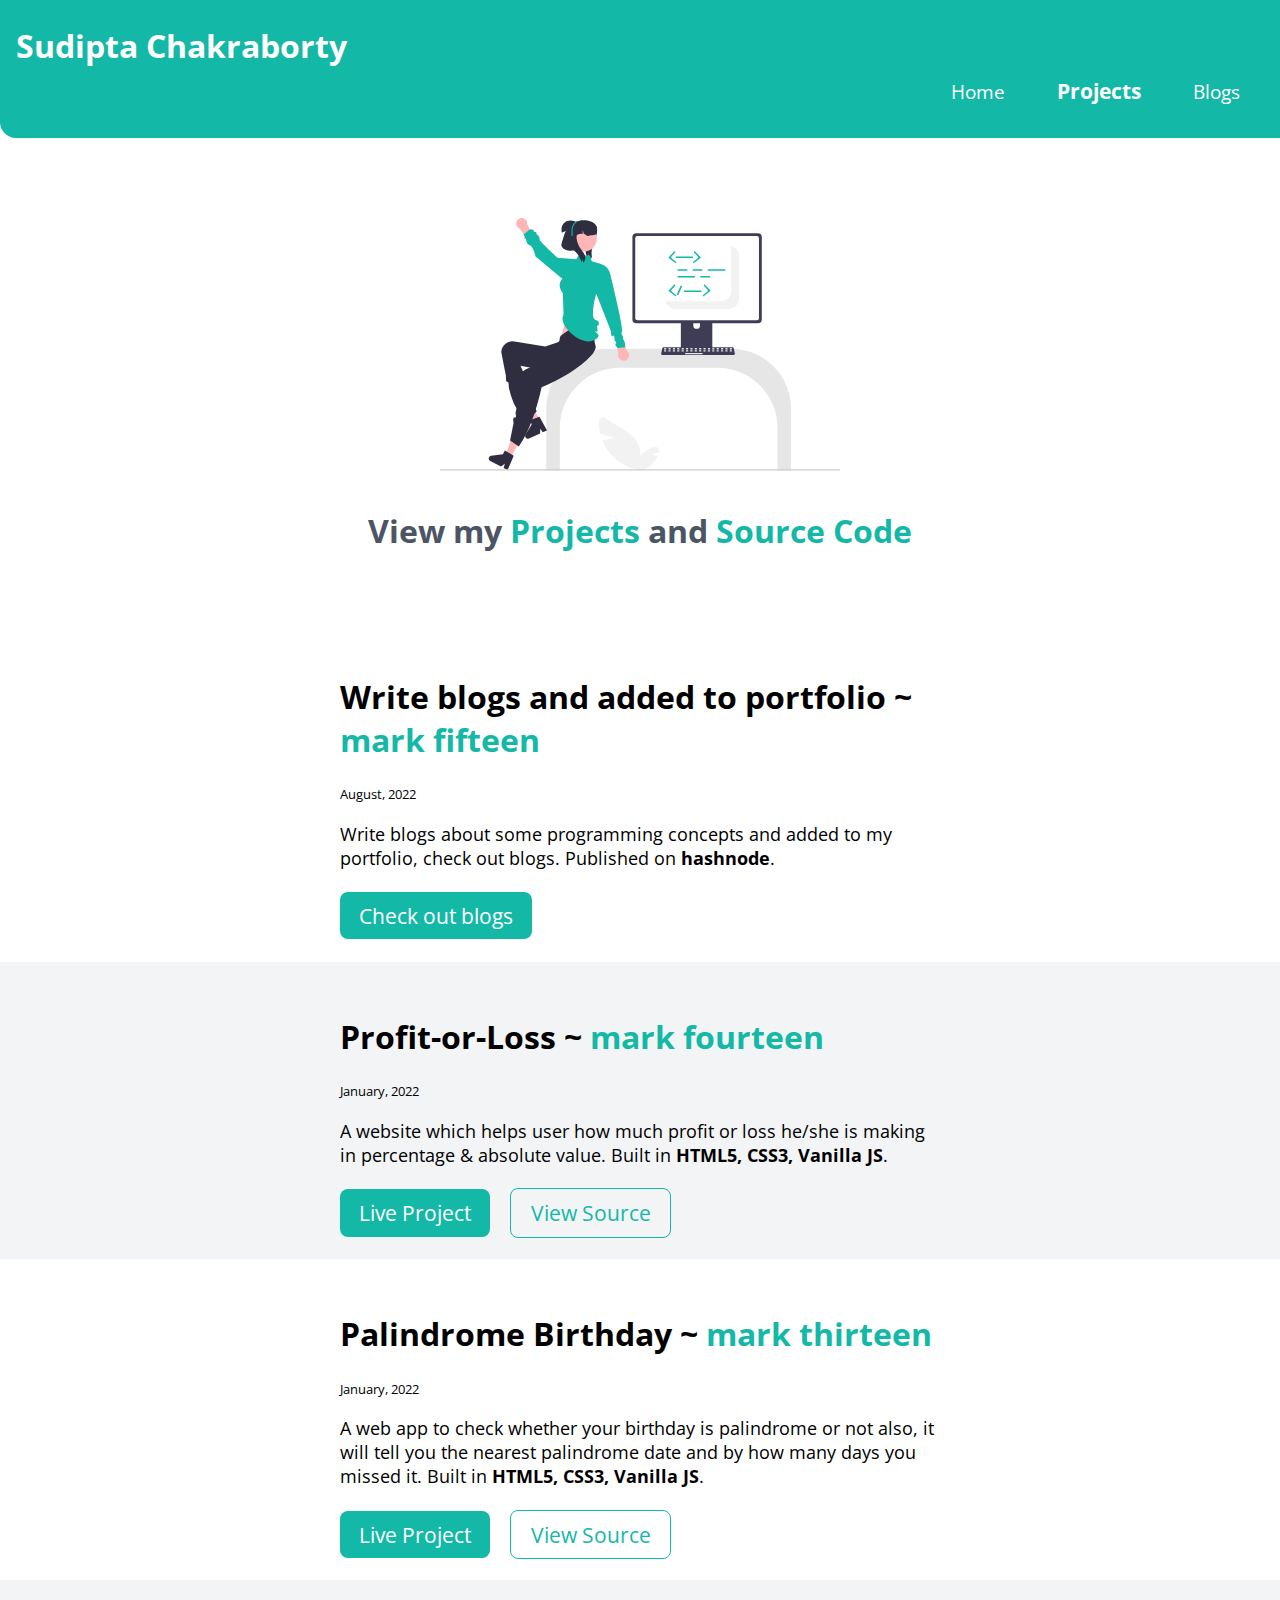
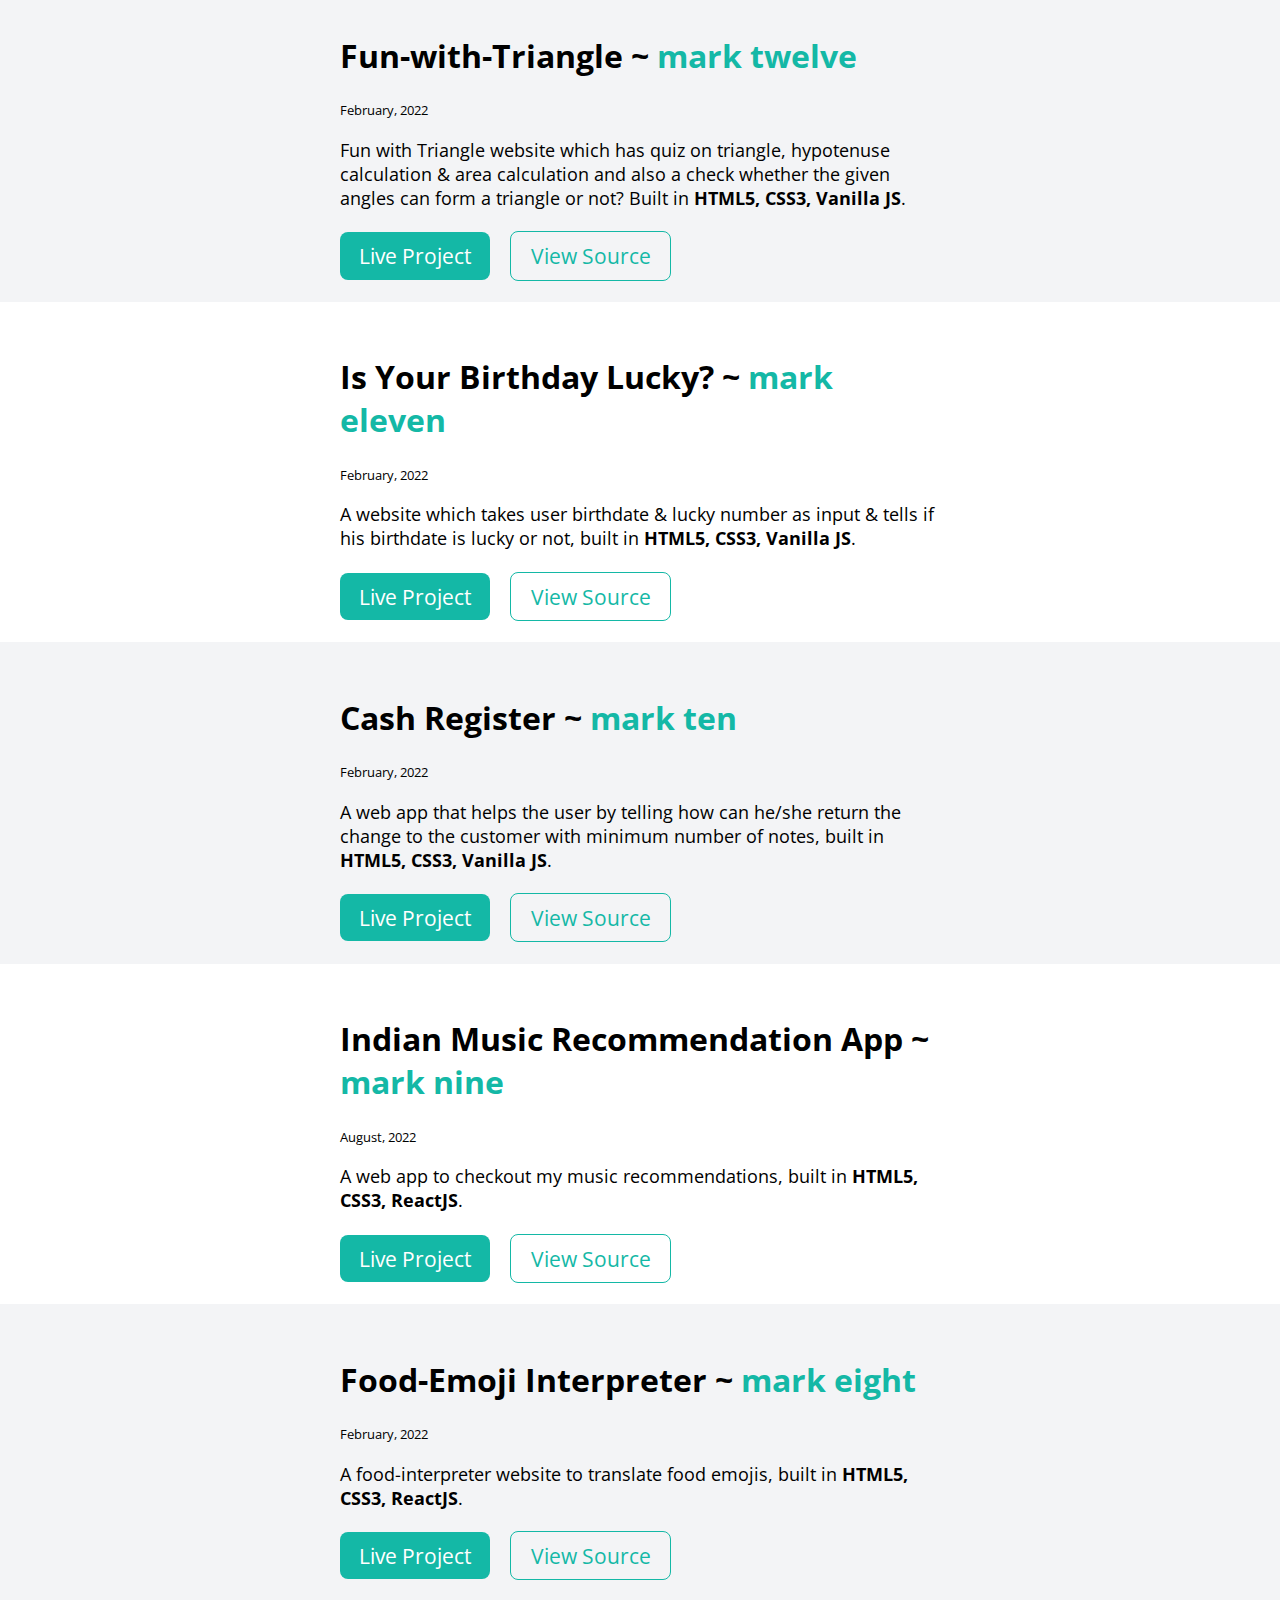
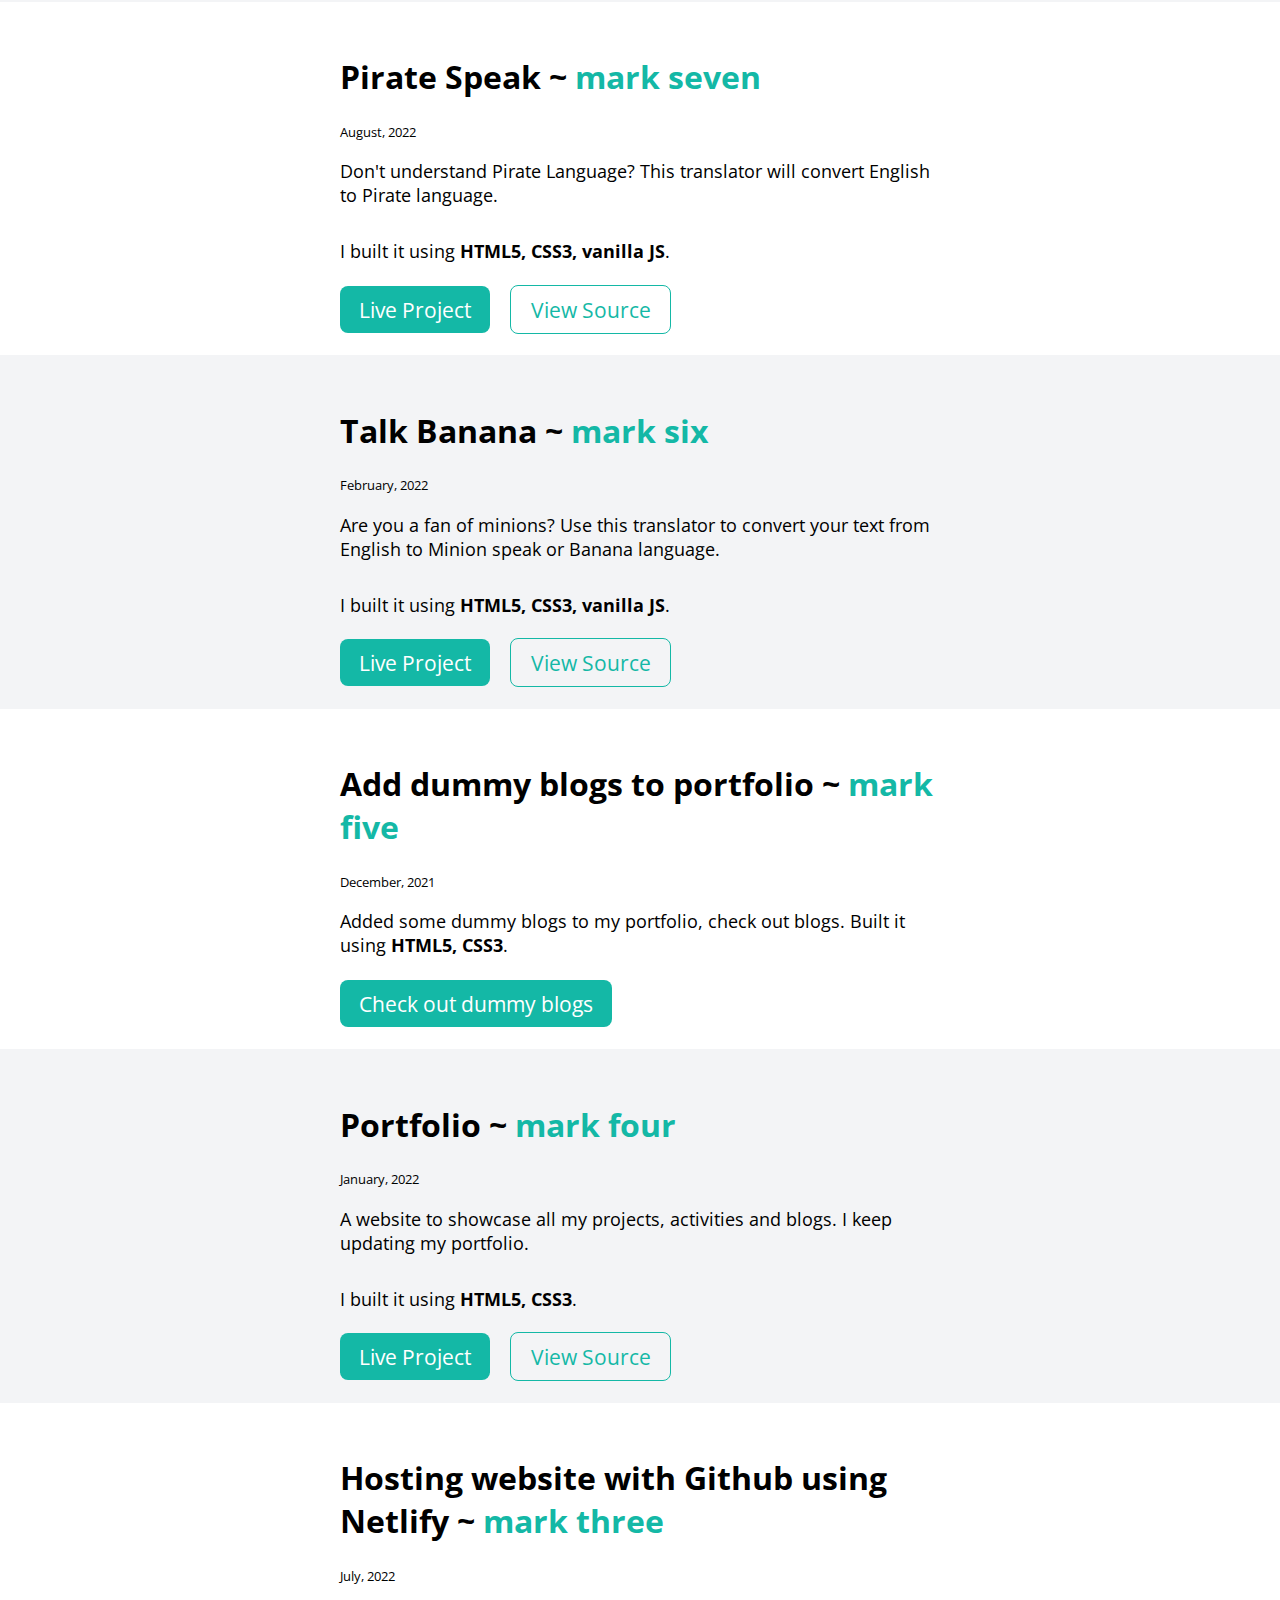
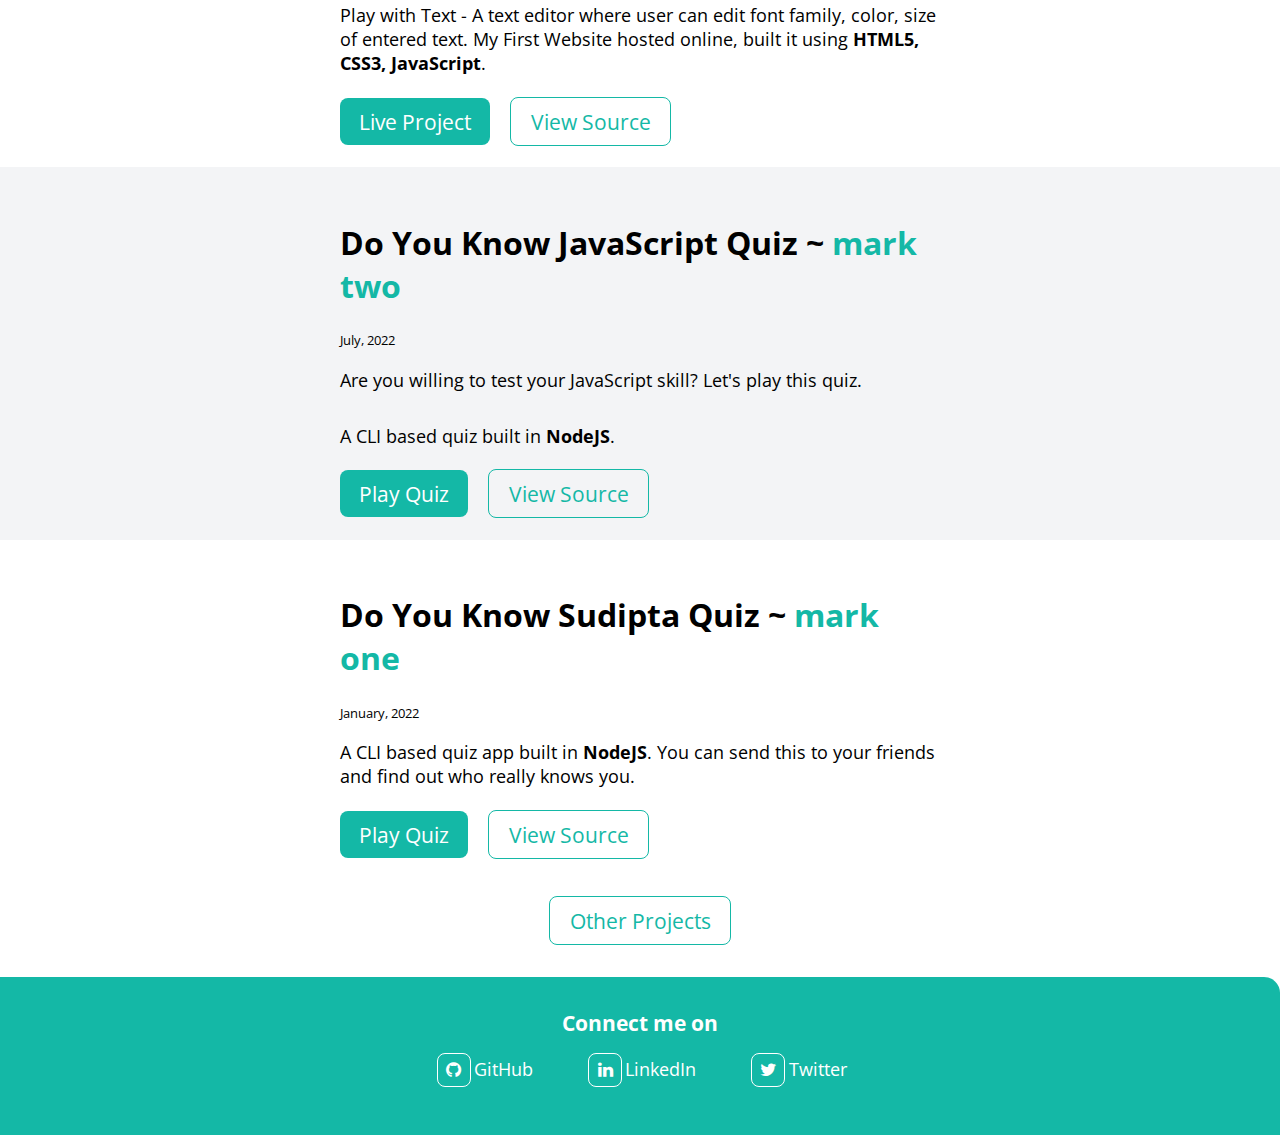
<file: projects.html>
<!DOCTYPE html>
<html lang="en">

<head>
  <meta charset="UTF-8">
  <meta http-equiv="X-UA-Compatible" content="IE=edge">
  <meta name="viewport" content="width=device-width, initial-scale=1.0">
  <title>Projects | Sudipta Chakraborty</title>
  <link rel="stylesheet" href="https://cdnjs.cloudflare.com/ajax/libs/font-awesome/4.7.0/css/font-awesome.min.css">
  <link href="styles.css" rel="stylesheet" />
</head>

<body>
  <nav class="navigation container">
    <div class="nav-brand"><a href="/">Sudipta Chakraborty</a></div>
    <ul class="list-non-bullet nav-pills">
      <li class="list-item-inline">
        <a class="link" href="/">Home</a>
      </li>
      <li class="list-item-inline">
        <a class="link link-active" href="/projects.html">Projects</a>
      </li>
      <li class="list-item-inline">
        <a class="link" href="/blogs.html">Blogs</a>
      </li>
    </ul>
  </nav>

  <header class="header">
    <!-- theme color - #14b8a6 -->
    <img class="header-img" src="images/projects.svg">
    <h1 class="header-heading">View my <span class="heading-inverted">Projects</span> and <span
        class="heading-inverted">Source Code</span></h1>
  </header>

  <ul class="list-non-bullet">
    <li>
      <article class="showcase-list container container-center">
        <h1>Write blogs and added to portfolio ~ <span class="mark">mark fifteen</span></h1>
        <small>August, 2022</small>
        <p>Write blogs about some programming concepts and added to my portfolio, check out blogs. Published on
          <strong>hashnode</strong>.</p>
        <a class="link link-primary" href="https://sudiptachakraborty.netlify.app/blogs.html">Check out
          blogs</a>
      </article>
    </li>
    <li class="section-off-white">
      <article class="showcase-list container container-center">
        <h1>Profit-or-Loss ~ <span class="mark">mark fourteen</span></h1>
        <small>January, 2022</small>
        <p>A website which helps user how much profit or loss he/she is making in percentage & absolute value. Built in
          <strong>HTML5, CSS3, Vanilla JS</strong>.</p>
        <a class="link link-primary" target="_blank" href="https://calculate-profit-loss.netlify.app/">Live Project</a>
        <a class="link link-secondary" target="_blank"
          href="https://github.com/SudiptaChakraborty51/Profit-or-Loss">View
          Source</a>
      </article>
    </li>
    <li>
      <article class="showcase-list container container-center">
        <h1>Palindrome Birthday ~ <span class="mark">mark thirteen</span></h1>
        <small>January, 2022</small>
        <p>A web app to check whether your birthday is palindrome or not also, it will tell you the nearest palindrome
          date and by how many days you missed it. Built in <strong>HTML5, CSS3, Vanilla JS</strong>.</p>
        <a class="link link-primary" target="_blank" href="https://palindrome-dob-checker.netlify.app/">Live Project</a>
        <a class="link link-secondary" target="_blank"
          href="https://github.com/SudiptaChakraborty51/Palindrome-Birthday">View
          Source</a>
      </article>
    </li>
    <li class="section-off-white">
      <article class="showcase-list container container-center">
        <h1>Fun-with-Triangle ~ <span class="mark">mark twelve</span></h1>
        <small>February, 2022</small>
        <p>Fun with Triangle website which has quiz on triangle, hypotenuse calculation & area calculation and also a
          check whether the given angles can form a triangle or not? Built in <strong>HTML5, CSS3, Vanilla JS</strong>.
        </p>
        <a class="link link-primary" target="_blank" href="https://fun-quiz-about-triangle.netlify.app/">Live
          Project</a>
        <a class="link link-secondary" target="_blank"
          href="https://github.com/SudiptaChakraborty51/Fun-with-Triangles">View
          Source</a>
      </article>
    </li>
    <li>
      <article class="showcase-list container container-center">
        <h1>Is Your Birthday Lucky? ~ <span class="mark">mark eleven</span></h1>
        <small>February, 2022</small>
        <p>A website which takes user birthdate & lucky number as input & tells if his birthdate is lucky or not, built
          in <strong>HTML5, CSS3, Vanilla JS</strong>.</p>
        <a class="link link-primary" target="_blank" href="https://check-your-lucky-birthday.netlify.app/">Live
          Project</a>
        <a class="link link-secondary" target="_blank"
          href="https://github.com/SudiptaChakraborty51/Is-your-birthday-lucky">View
          Source</a>
      </article>
    </li>
    <li class="section-off-white">
      <article class="showcase-list container container-center">
        <h1>Cash Register ~ <span class="mark">mark ten</span></h1>
        <small>February, 2022</small>
        <p>A web app that helps the user by telling how can he/she return the change to the customer with minimum number
          of notes, built in <strong>HTML5, CSS3, Vanilla JS</strong>.</p>
        <a class="link link-primary" target="_blank" href="https://cash-register-manager-schakraborty.netlify.app/">Live
          Project</a>
        <a class="link link-secondary" target="_blank" href="https://github.com/SudiptaChakraborty51/Cash-Register">View
          Source</a>
      </article>
    </li>
    <li>
      <article class="showcase-list container container-center">
        <h1>Indian Music Recommendation App ~ <span class="mark">mark nine</span></h1>
        <small>August, 2022</small>
        <p>A web app to checkout my music recommendations, built in <strong>HTML5, CSS3, ReactJS</strong>.</p>
        <a class="link link-primary" target="_blank" href="https://indian-music-recommendation.netlify.app/">Live
          Project</a>
        <a class="link link-secondary" target="_blank"
          href="https://github.com/SudiptaChakraborty51/indian_music_recommendation">View
          Source</a>
      </article>
    </li>
    <li class="section-off-white">
      <article class="showcase-list container container-center">
        <h1>Food-Emoji Interpreter ~ <span class="mark">mark eight</span></h1>
        <small>February, 2022</small>
        <p>A food-interpreter website to translate food emojis, built in <strong>HTML5, CSS3, ReactJS</strong>.</p>
        <a class="link link-primary" target="_blank" href="https://csb-e6nr2.netlify.app/">Live Project</a>
        <a class="link link-secondary" target="_blank"
          href="https://github.com/SudiptaChakraborty51/Food-Emoji-Interpreter">View
          Source</a>
      </article>
    </li>
    <li>
      <article class="showcase-list container container-center">
        <h1>Pirate Speak ~ <span class="mark">mark seven</span></h1>
        <small>August, 2022</small>
        <p>Don't understand Pirate Language? This translator will convert English to Pirate language.</p>
        <p>I built it using <strong>HTML5, CSS3, vanilla JS</strong>.</p>
        <a class="link link-primary" target="_blank" href="https://translate-pirate-speak.netlify.app/">Live Project</a>
        <a class="link link-secondary" target="_blank" href="https://github.com/SudiptaChakraborty51/Pirate-Speak">View
          Source</a>
      </article>
    </li>
    <li class="section-off-white">
      <article class="showcase-list container container-center">
        <h1>Talk Banana ~ <span class="mark">mark six</span></h1>
        <small>February, 2022</small>
        <p>Are you a fan of minions? Use this translator to convert your text from English to Minion speak or Banana
          language.</p>
        <p>I built it using <strong>HTML5, CSS3, vanilla JS</strong>.</p>
        <a class="link link-primary" target="_blank" href="https://minions-speak-banana.netlify.app/">Live Project</a>
        <a class="link link-secondary" target="_blank" href="https://github.com/SudiptaChakraborty51/Talk_banana">View
          Source</a>
      </article>
    </li>
    <li>
      <article class="showcase-list container container-center">
        <h1>Add dummy blogs to portfolio ~ <span class="mark">mark five</span></h1>
        <small>December, 2021</small>
        <p>Added some dummy blogs to my portfolio, check out blogs. Built it using <strong>HTML5, CSS3</strong>.</p>
        <a class="link link-primary" href="https://sudiptachakraborty.netlify.app/blogs.html">Check out
          dummy blogs</a>
      </article>
    </li>
    <li class="section-off-white">
      <article class="showcase-list container container-center">
        <h1>Portfolio ~ <span class="mark">mark four</span></h1>
        <small>January, 2022</small>
        <p>A website to showcase all my projects, activities and blogs. I keep updating my portfolio.</p>
        <p>I built it using <strong>HTML5, CSS3</strong>.</p>
        <a class="link link-primary" target="_blank" href="https://sudiptachakraborty.netlify.app/">Live Project</a>
        <a class="link link-secondary" target="_blank" href="https://github.com/SudiptaChakraborty51/Portfolio">View
          Source</a>
      </article>
    </li>
    <li>
      <article class="showcase-list container container-center">
        <h1>Hosting website with Github using Netlify ~ <span class="mark">mark three</span></h1>
        <small>July, 2022</small>
        <p>Play with Text - A text editor where user can edit font family, color, size of entered text. My First Website hosted online, built it using <strong>HTML5, CSS3, JavaScript</strong>.</p>
        <a class="link link-primary" target="_blank" href="https://playing-with-text.netlify.app/">Live Project</a>
        <a class="link link-secondary" target="_blank"
          href="https://github.com/SudiptaChakraborty51/Play-with-text">View
          Source</a>
      </article>
    </li>
    <li class="section-off-white">
      <article class="showcase-list container container-center">
        <h1>Do You Know JavaScript Quiz ~ <span class="mark">mark two</span></h1>
        <small>July, 2022</small>
        <p>Are you willing to test your JavaScript skill? Let's play this quiz.</p>
        <p>A CLI based quiz built in <strong>NodeJS</strong>.</p>
        <a class="link link-primary" target="_blank"
          href="https://replit.com/@SudiptaChakrab2/DoYouKnowJavaScriptQuiz?embed=1&output=1">Play Quiz</a>
        <a class="link link-secondary" target="_blank"
          href="https://github.com/SudiptaChakraborty51/DoYouKnowJavaScriptQuiz">View
          Source</a>
      </article>
    </li>
    <li>
      <article class="showcase-list container container-center">
        <h1>Do You Know Sudipta Quiz ~ <span class="mark">mark one</span></h1>
        <small>January, 2022</small>
        <p>A CLI based quiz app built in <strong>NodeJS</strong>. You can send this to your friends and find out who
          really knows you.</p>
        <a class="link link-primary" target="_blank"
          href="https://replit.com/@SudiptaChakrab2/ex-13-14-15?embed=1&output=1">Play
          Quiz</a>
        <a class="link link-secondary" target="_blank"
          href="https://github.com/SudiptaChakraborty51/DoYouKnowSudipta">View Source</a>
      </article>
    </li>
  </ul>
  <a class="link link-secondary other-projects" href="otherProjects.html">Other Projects</a>
  <footer class="footer">
    <div class="footer-header">Connect me on</div>
    <ul class="social-links list-non-bullet">
      <li class="list-item-inline"><a class="link" href="https://github.com/SudiptaChakraborty51" target="_blank"><i
            class="fa fa-github"></i>GitHub</a></li>
      <li class="list-item-inline"><a class="link" href="https://www.linkedin.com/in/sudipta-chakraborty-4a371a212/"
          target="_blank"><i class="fa fa-linkedin"></i>LinkedIn</a></li>
      <li class="list-item-inline"><a class="link" href="https://twitter.com/Sudipta41158180" target="_blank"><i
            class="fa fa-twitter"></i>Twitter</a></li>
    </ul>
  </footer>
</body>

</html>
</file>
<file: styles.css>
@import url('https://fonts.googleapis.com/css2?family=Open+Sans:wght@300;400;700&display=swap');

:root {
    --primary-color: #14b8a6;
    --primary-hover-color: #0d9488;
    --secondary-hover-color: #f0fdfa;
    --dark-grey: #4b5563;
    --light-grey: #f3f4f6;
}

body {
    font-family: 'Open Sans', sans-serif;
    margin: 0px;
}

hr {
    margin: 2rem 0rem;
}

.container {
    padding: 0rem 1rem;
}

.container-center {
    margin: auto;
    max-width: 600px;
}

p {
    font-size: 1.1rem;
}

.mark {
    color: var(--primary-color);
}

.link {
    box-sizing: border-box;
    text-decoration: none;
    padding: 0.5rem 1rem;
}

.link-primary {
    min-width: 140px;
    width: max-content;
    padding: 0.6rem 1.2rem;
    background-color: var(--primary-color);
    color: white;
    margin: 1rem 1rem 1rem 0rem;
    border-radius: 0.5rem;
    font-size: 1.3rem;
}

.link-primary:hover {
    background-color: var(--primary-hover-color);
}

.link-secondary {
    min-width: 140px;
    width: max-content;
    padding: 0.6rem 1.2rem;
    margin: 2rem auto;
    color: var(--primary-color);
    border: 1px solid var(--primary-color);
    border-radius: 0.5rem;
    font-size: 1.3rem;
}

.link-secondary:hover {
    background-color: var(--secondary-hover-color);
}

article p {
    margin-bottom: 2rem;
}

.button-center {
    margin-top: 2rem;
    text-align: center;
}

.list-non-bullet {
    list-style: none;
    padding-inline-start: 0px;
}

.list-item-inline {
    display: inline;
    padding: 0rem 0.5rem;
}

.navigation {
    background-color: var(--primary-color);
    color: white;
    padding: 1.5rem 0rem;
    border-bottom-left-radius: 1rem;
}

.navigation .nav-brand {
    padding-left: 1rem;
    font-weight: bold;
    font-size: 2rem;
}

.nav-brand a {
    text-decoration: none;
    color: white;
}

.navigation .nav-pills {
    text-align: right;
    margin: 0.6rem 1rem;
}

.navigation .link {
    color: white;
    font-size: 1.2rem;
}

.navigation .link-active {
    font-weight: bold;
    font-size: 1.3rem;
}

.header {
    display: block;
    padding: 2rem;
    padding-top: 5rem;
}

.header .header-img {
    max-width: 400px;
    display: block;
    margin: auto;
}

.header .header-heading {
    color: var(--dark-grey);
    padding-top: 1rem;
    text-align: center;
}

.header .header-heading .heading-inverted {
    color: var(--primary-color);
}

.section {
    padding: 2rem;
    text-align: center;
}

.section-off-white {
    background-color: var(--light-grey);
}

.other-projects {
    margin: auto;
    display: flex;
    align-items: center;
    margin-bottom: 2rem;
}

.footer {
    background-color: var(--primary-color);
    text-align: center;
    padding: 2rem 1rem;
    color: white;
    border-top-right-radius: 1rem;
}

.footer .footer-header {
    font-weight: bold;
    font-size: 1.3rem;
}

.footer .link {
    color: white;
    font-size: 1.1rem;
}

.footer ul {
    padding-inline-start: 0px;
}

.fa {
    padding: 0.5rem;
    width: 1rem;
    height: 1rem;
    text-align: center;
    text-decoration: none;
    border-radius: .5rem;
    margin: 0rem .2rem;
    border: solid 1px white;
}

.fa:hover {
    background-color: var(--dark-grey);
}

.fa-github {
    background-color: var(--primary-color);
    color: white;
}

.fa-twitter {
    background-color: var(--primary-color);
    color: white;
}

.fa-linkedin {
    background-color: var(--primary-color);
    color: white;
}

.showcase-list {
    padding: 2rem;
}

.showcase-blog {
    padding-bottom: 4rem;
}

.nutrition-blog-img {
    width: 400px;
    max-width: 100%;
    height: auto;
    float: right;
    margin: 0px 0px 20px 20px;
}

@media (max-width: 900px) {
    body {
        width: 100%;
    }

    .list-item-inline {
        display: inline;
        padding: 0rem;
    }

    .container-center {
        width: auto;
    }
}
</file>
